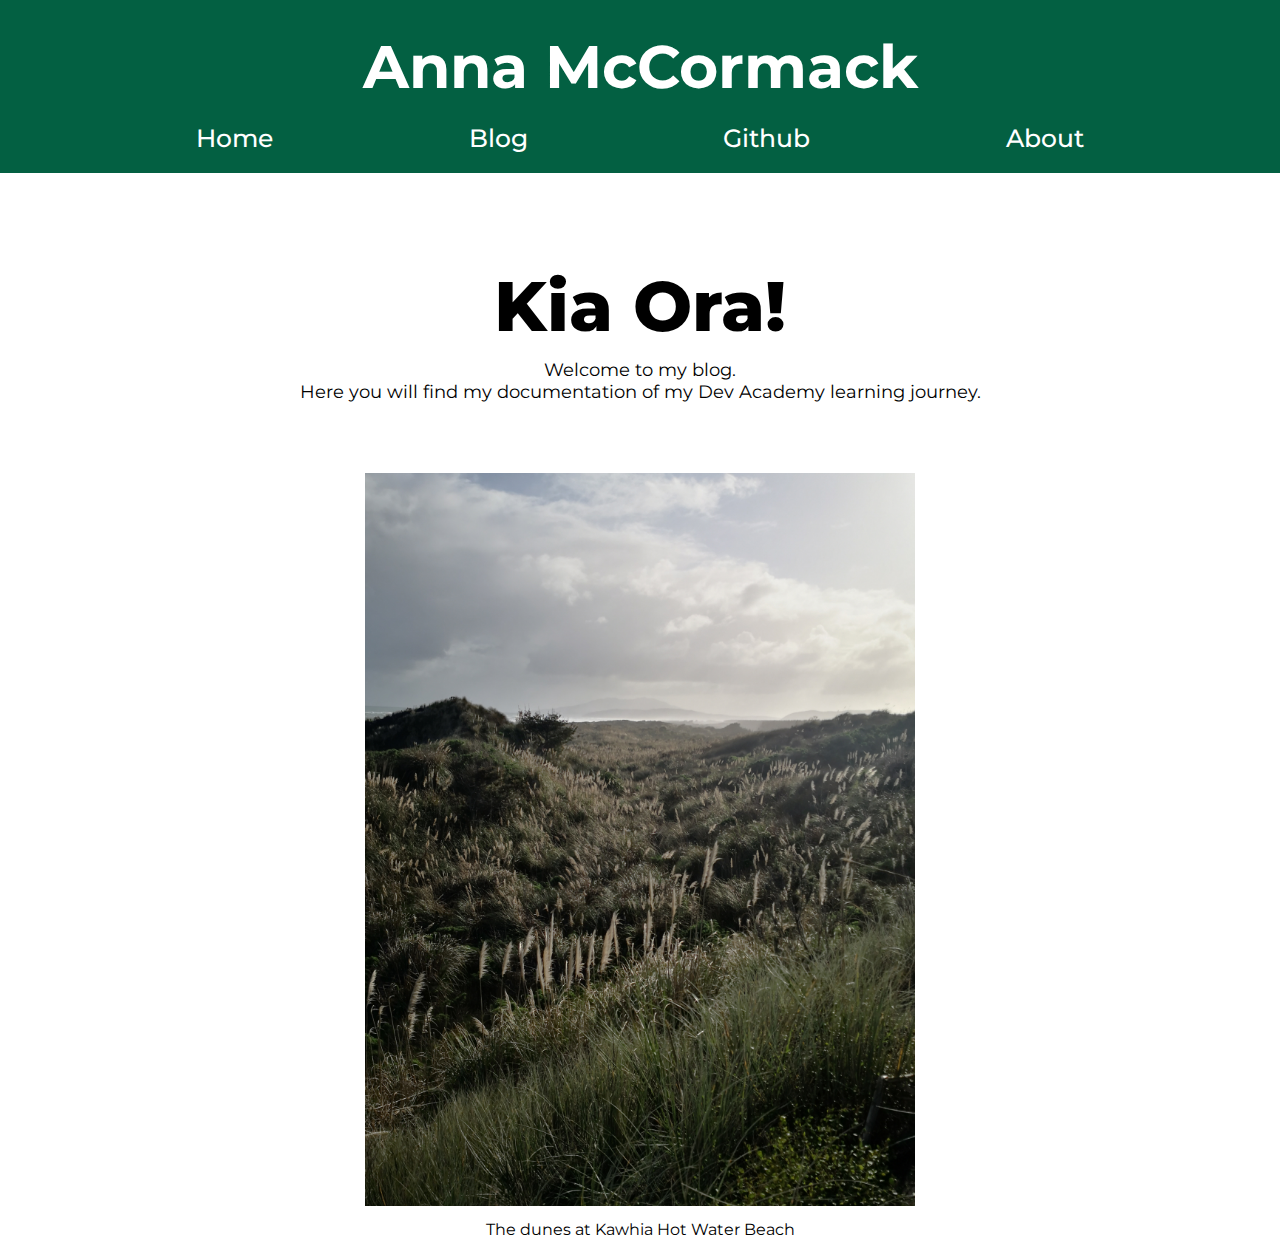
<file: index.html>
<!DOCTYPE html>
<html lang="en">

<head>
    <meta charset="UTF-8">
    <meta name="viewport" content="width=device-width, initial-scale=1.0">
    <meta http-equiv="X-UA-Compatible" content="ie=edge">
    <title>Anna McCormack's Blog</title>
    <link href="styles/style.css" type="text/css" rel="stylesheet">
    <link rel="preconnect" href="https://fonts.gstatic.com">
    <link href="https://fonts.googleapis.com/css2?family=Montserrat:wght@100;400;900&display=swap" rel="stylesheet">
</head>

<body>
    <header>
        <div class="title">
            <h1 class="name">Anna McCormack</h1>
        </div>
        <nav>
            <ul>
                <li> <a href="index.html" class="menu">Home</a> </li>
                <li> <a href="blogdirectory.html" class="menu">Blog</a> </li>
                <li> <a href="https://github.com/annamccormack" class="menu">Github</a> </li>
                <li> <a href="about.html" class="menu">About</a> </li>
            </ul>
        </nav>
    </header>
    <main class="index">
        <div class="welcome">
            <h2>Kia Ora!</h2>
            <p>
                Welcome to my blog.
            </p>
            <p>
                Here you will find my documentation of my Dev Academy learning journey.
            </p>
        </div>
        <figure>
            <img src="images/IMG_20200628_101447.jpg" class="kawhia" alt="Photograph of sand dunes at Kawhia">
            <figcaption>The dunes at Kawhia Hot Water Beach</figcaption>
        </figure>
    </main>

</body>

</html>
</file>
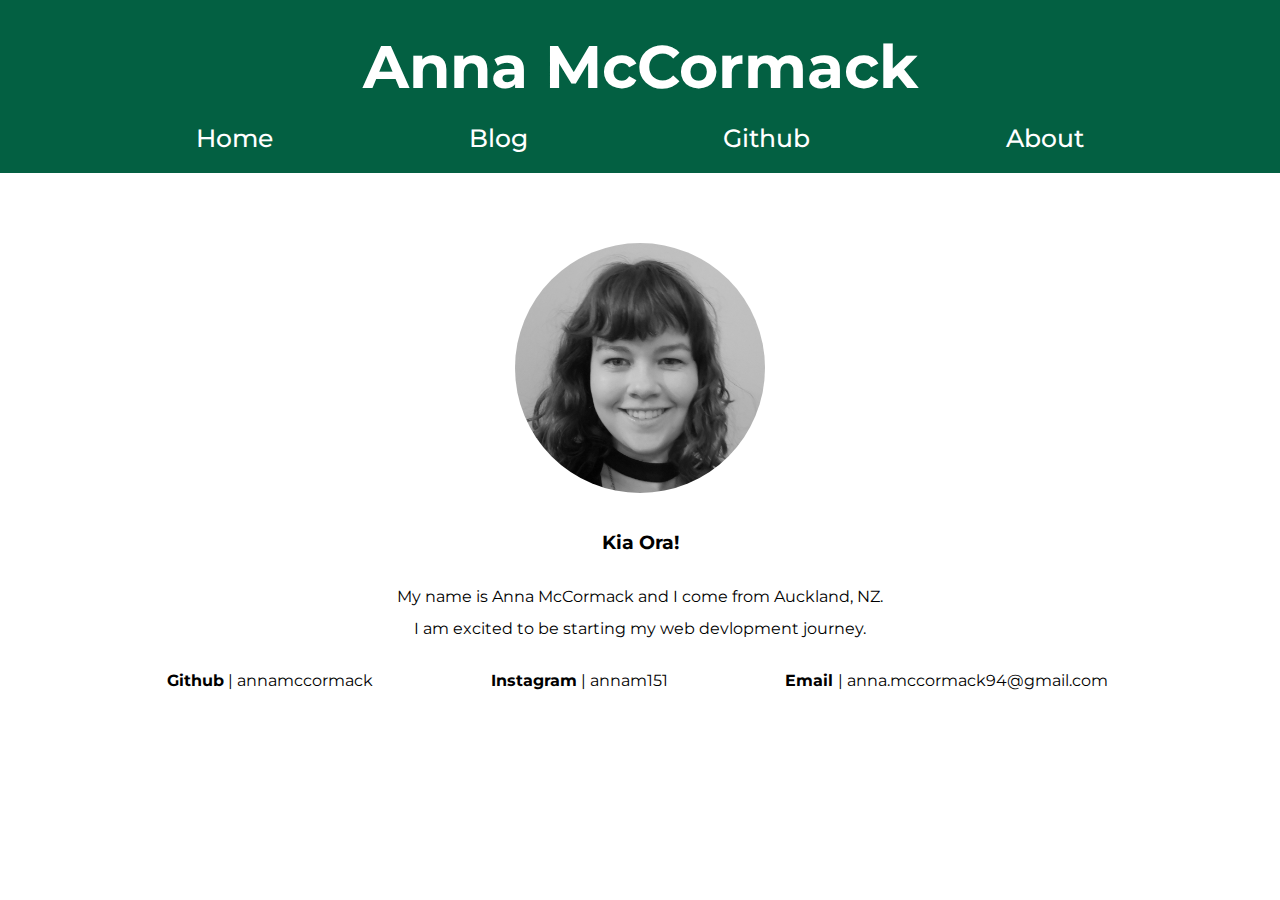
<file: about.html>
<!DOCTYPE html>
<html lang="en">

<head>
    <meta charset="UTF-8">
    <meta name="viewport" content="width=device-width, initial-scale=1.0">
    <meta http-equiv="X-UA-Compatible" content="ie=edge">
    <title>About</title>
    <link href="styles/style.css" type="text/css" rel="stylesheet">
    <link href="styles/about.css" type="text/css" rel="stylesheet">
    <link href="https://fonts.googleapis.com/css2?family=Montserrat:wght@100;400;900&display=swap" rel="stylesheet">
    <link href="https://fonts.googleapis.com/css2?family=Lato:ital@0;1&display=swap" rel="stylesheet">
</head>

<body>
    <header>
        <div class="title">
            <h1 class="name">Anna McCormack</h1>
        </div>
        <nav>
            <ul>
                <li> <a href="index.html" class="menu">Home</a> </li>
                <li> <a href="blogdirectory.html" class="menu">Blog</a> </li>
                <li> <a href="https://github.com/annamccormack" class="menu">Github</a> </li>
                <li> <a href="about.html" class="menu">About</a> </li>
            </ul>
        </nav>
    </header>
    <main class="profile">
        <img src="images/IMG_profilephoto.jpg" alt="Photograph of Anna" class="profilephoto">
        <h3>Kia Ora! </h3>
        <p class="intro">My name is Anna McCormack and I come from Auckland, NZ. <br>
            I am excited to be starting my web devlopment journey. </p>
        <div class="links">
            <a href="https://github.com/annamccormack"><strong>Github</strong> | annamccormack </a>
            <a href="https://www.instagram.com/annam151/"><strong>Instagram</strong> | annam151</a>
            <p><strong>Email </strong>| anna.mccormack94@gmail.com</p>
        </div>

    </main>
</body>

</html>
</file>
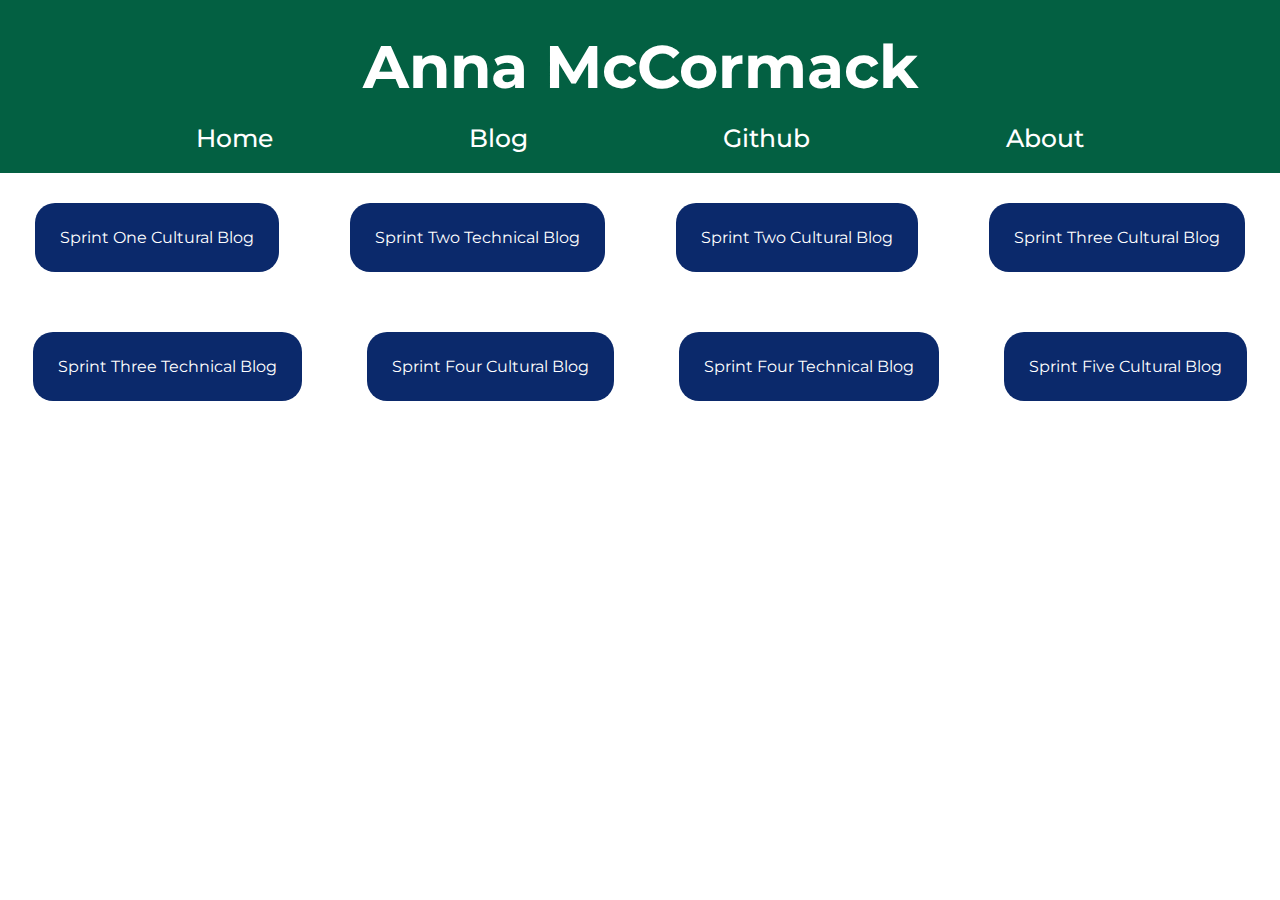
<file: blogdirectory.html>
<!DOCTYPE html>
<html lang="en">

<head>
    <meta charset="UTF-8">
    <meta name="viewport" content="width=device-width, initial-scale=1.0">
    <meta http-equiv="X-UA-Compatible" content="ie=edge">
    <title>Blog</title>
    <link href="styles/style.css" type="text/css" rel="stylesheet">
    <link href="styles/blogDirectory.css" type="text/css" rel="stylesheet">
    
    <link href="https://fonts.googleapis.com/css2?family=Montserrat:wght@100;400;900&display=swap" rel="stylesheet">
    <link href="https://fonts.googleapis.com/css2?family=Lato:ital@0;1&display=swap" rel="stylesheet">
</head>

<body>
    <header>
        <div class="title">
            <h1 class="name">Anna McCormack</h1>
        </div>
        <nav>
            <ul>
                <li> <a href="index.html" class="menu">Home</a> </li>
                <li> <a href="blogdirectory.html" class="menu">Blog</a> </li>
                <li> <a href="https://github.com/annamccormack" class="menu">Github</a> </li> 
                <li> <a href="about.html" class="menu">About</a> </li>
            </ul>
        </nav>
    </header>
    <main>
        <!-- <h2>Blog Posts</h2> -->
        <ul class="directory">
            <li> <a href="blog/sprint-1-cultural.html" class="postLink">Sprint One Cultural Blog</a> </li>
            <li> <a href="blog/sprint-2-technical.html" class="postLink">Sprint Two Technical Blog</a> </li>
            <li> <a href="blog/sprint-2-cultural.html" class="postLink">Sprint Two Cultural Blog</a> </li>
            <li> <a href="blog/sprint-3-cultural.html" class="postLink">Sprint Three Cultural Blog</a> </li>
            <li> <a href="blog/sprint-3-technical.html" class="postLink">Sprint Three Technical Blog</a> </li>
            <li> <a href="blog/sprint-4-cultural.html" class="postLink">Sprint Four Cultural Blog</a> </li>
            <li> <a href="blog/sprint-4-technical.html" class="postLink">Sprint Four Technical Blog</a> </li>
            <li> <a href="blog/sprint-5-cultural.html" class="postLink">Sprint Five Cultural Blog</a> </li>
        </ul>
    </main>
</body>

</html>
</file>
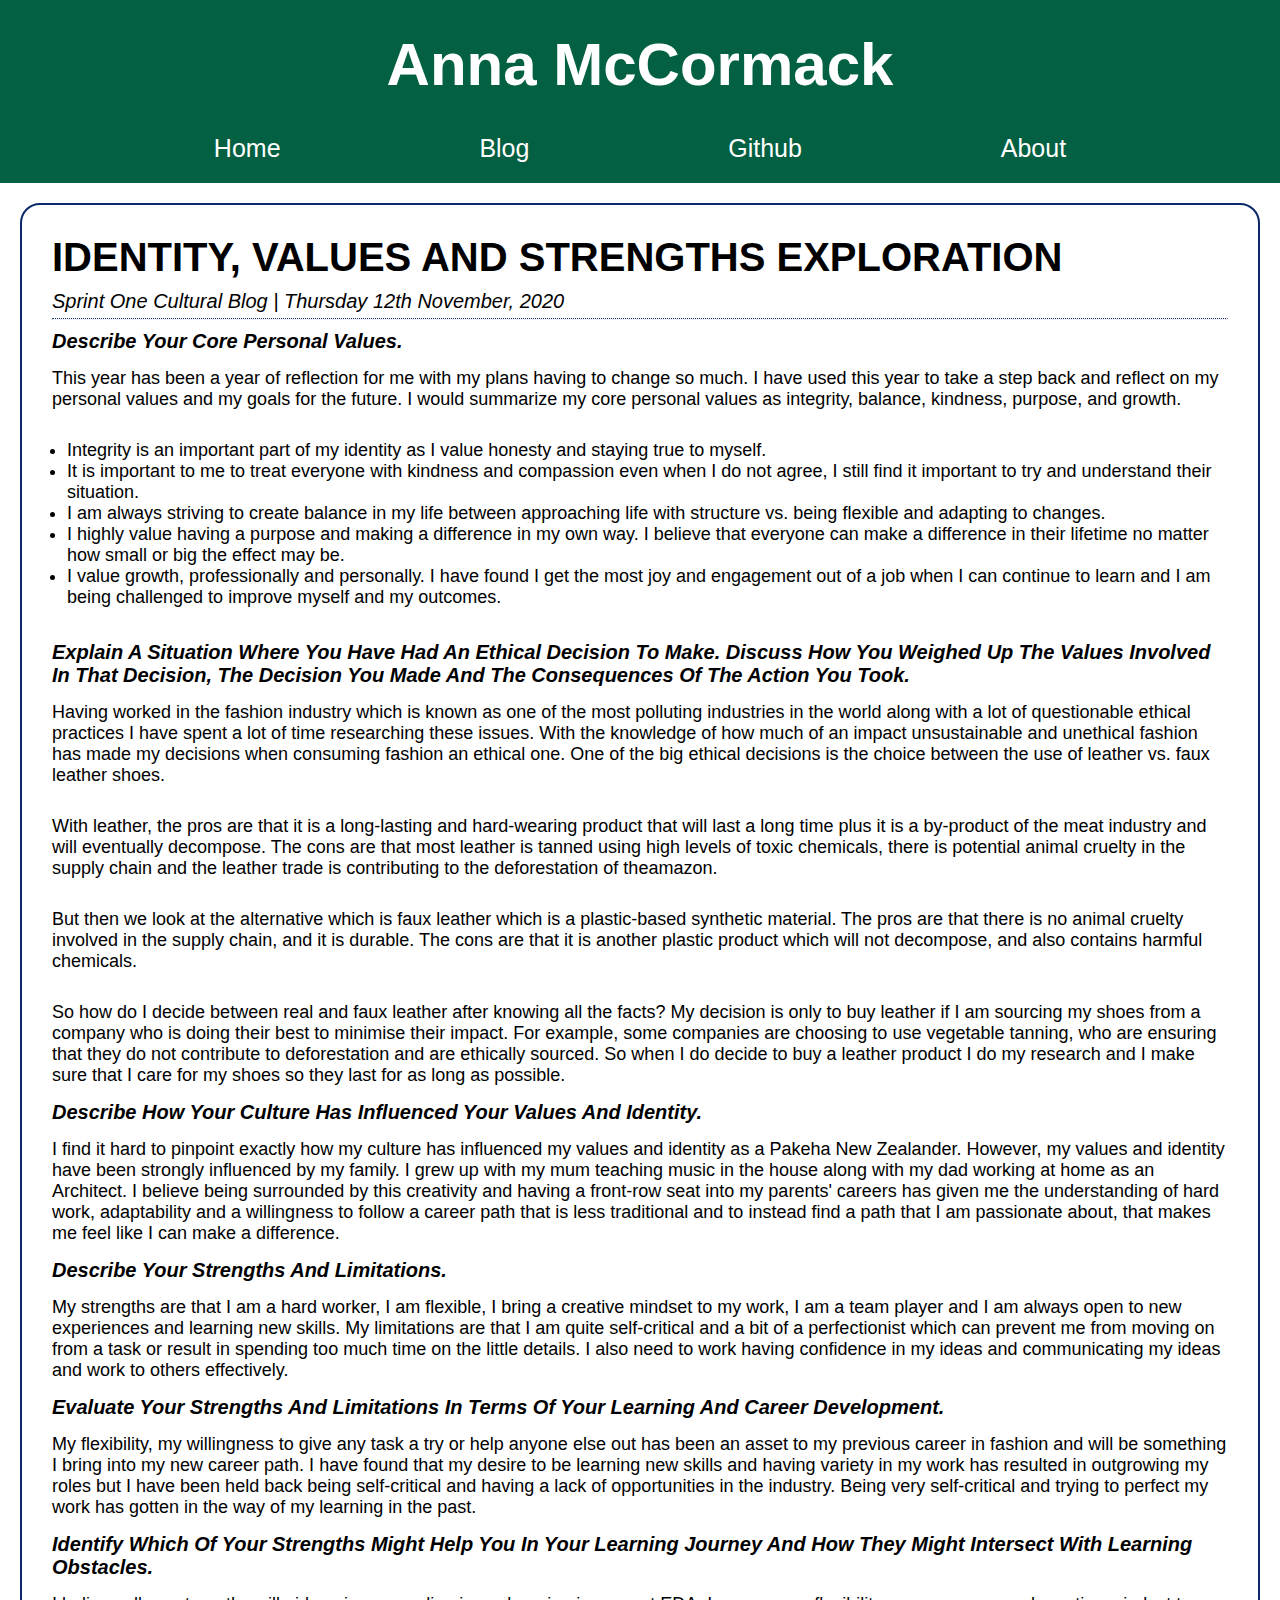
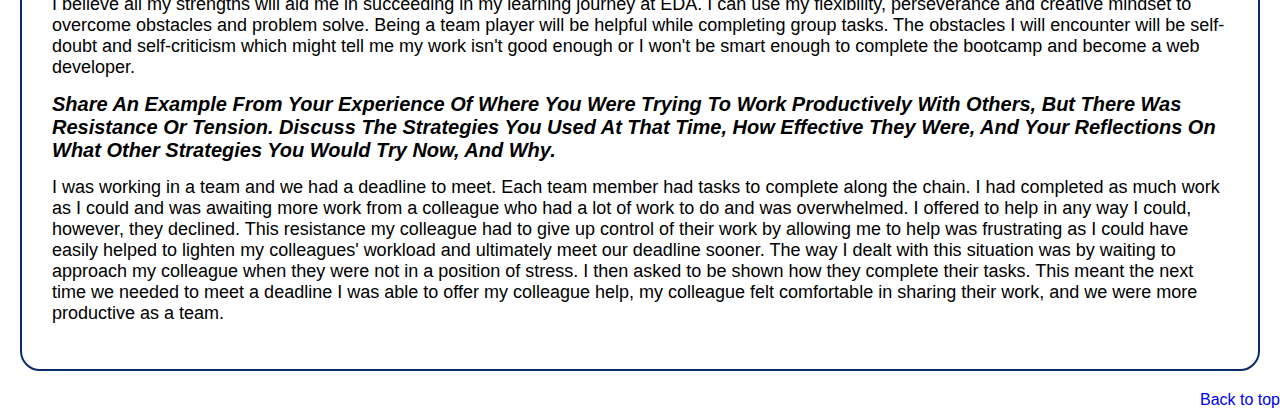
<file: blog/sprint-1-cultural.html>
<!DOCTYPE html>
<html lang="en">
<head>
    <meta charset="UTF-8">
    <meta name="viewport" content="width=device-width, initial-scale=1.0">
    <title>Identity, Values and Strengths Exploration</title>
    <link href="../styles/style.css" type="text/css" rel="stylesheet">
    <link href="../styles/newBlog.css" type="text/css" rel="stylesheet">  
</head>
<body>
    <header id="top">
        <div class="title">
            <h1 class="name">Anna McCormack</h1>
        </div>
        <nav>
            <ul>
                <li> <a href="../index.html" class="menu">Home</a> </li>
                <li> <a href="../blogdirectory.html" class="menu">Blog</a> </li>
                <li> <a href="https://github.com/annamccormack" class="menu">Github</a> </li>
                <li> <a href="../about.html" class="menu">About</a> </li>
            </ul>
        </nav>
    </header>
    <article class="card Sprint1Culture" id="post1">
        <div class="blog-title">
            <h3>Identity, Values and Strengths Exploration</h3>
            <h4>Sprint One Cultural Blog | Thursday 12th November, 2020</h4>
            <hr>
        </div>
        <!-- <figure>
            <img src="../blog-images/IMG_20201122_154818.jpg" alt="Photograph of Marokopa Falls"
                class="images">
        </figure> -->
        <div class="blog-body">
            <h5>Describe your core personal values.</h5>
            <p>
                This year has been a year of reflection for me with my plans having to change so much. I
                have
                used this year to take a step back and reflect on my personal values and my goals for the
                future. I would summarize my core personal values as integrity, balance, kindness, purpose,
                and
                growth.
            </p>
            <ul>
                <li>Integrity is an important part of my identity as I value honesty and staying true to
                    myself.</li>

                <li>It is important to me to treat everyone with kindness and compassion even when I do not
                    agree, I
                    still find it important to try and understand their situation.</li>

                <li>I am always striving to create balance in my life between approaching life with
                    structure vs.
                    being flexible and adapting to changes.</li>

                <li> I highly value having a purpose and making a difference in my own way. I believe that
                    everyone
                    can make a difference in their lifetime no matter how small or big the effect may be.
                </li>

                <li>I value growth, professionally and personally. I have found I get the most joy and
                    engagement
                    out of a job when I can continue to learn and I am being challenged to improve myself
                    and my
                    outcomes.</li>
            </ul>
            <br>
            <h5>Explain a situation where you have had an ethical decision to make. Discuss how you weighed
                up the values involved in that decision, the decision you made and the consequences
                of the action you took.</h5>

            <p>
                Having worked in the fashion industry which is known as one of the most polluting industries
                in
                the world along with a lot of questionable ethical practices I have spent a lot of time
                researching these issues. With the knowledge of how much of an impact unsustainable and
                unethical fashion has made my decisions when consuming fashion an ethical one. One of the
                big ethical decisions is the choice between the use of leather vs. faux leather shoes.
            </p>
            <p>
                With leather, the pros are that it is a long-lasting and hard-wearing product that will last
                a long time plus it is a by-product of the meat industry and will eventually decompose. The
                cons are that most leather is tanned using high levels of toxic chemicals, there is
                potential
                animal cruelty in the supply chain and the leather trade is contributing to the
                deforestation of
                theamazon.
            </p>
            <p>
                But then we look at the alternative which is faux leather which is a plastic-based synthetic
                material. The pros are that there is no animal cruelty involved in the supply chain, and it
                is durable. The cons are that it is another plastic product which will not decompose, and
                also contains harmful chemicals.
            </p>
            <p>
                So how do I decide between real and faux leather after knowing all the facts?
                My decision is only to buy leather if I am sourcing my shoes from a company who is doing
                their best to minimise their impact. For example, some companies are choosing to use
                vegetable tanning, who are ensuring that they do not contribute to deforestation and are
                ethically
                sourced. So when I do decide to buy a leather product I do my research and I make sure that
                I care for my shoes so they last for as long as possible.
            </p>
            <h5>Describe how your culture has influenced your values and identity.</h5>
            <p>
                I find it hard to pinpoint exactly how my culture has influenced my values and identity as a
                Pakeha New Zealander. However, my values and identity have been strongly influenced by my
                family. I grew up with my mum teaching music in the house along with my dad working at home
                as
                an Architect. I believe being surrounded by this creativity and having a front-row seat into
                my
                parents' careers has given me the understanding of hard work, adaptability and a willingness
                to
                follow a career path that is less traditional and to instead find a path that I am
                passionate
                about, that makes me feel like I can make a difference.
            </p>

            <h5>Describe your strengths and limitations.</h5>
            <p>
                My strengths are that I am a hard worker, I am flexible, I bring a creative mindset to my
                work,
                I am a team player and I am always open to new experiences and learning new skills. My
                limitations are that I am quite self-critical and a bit of a perfectionist which can prevent
                me
                from moving on from a task or result in spending too much time on the little details. I also
                need to work having confidence in my ideas and communicating my ideas and work to others
                effectively.
            </p>

            <h5>Evaluate your strengths and limitations in terms of your learning and career development.
            </h5>
            <p>
                My flexibility, my willingness to give any task a try or help anyone else out has been an
                asset
                to my previous career in fashion and will be something I bring into my new career path.
                I have found that my desire to be learning new skills and having variety in my work has
                resulted
                in outgrowing my roles but I have been held back being self-critical and having a lack of
                opportunities in the industry. Being very self-critical and trying to perfect my work has
                gotten
                in the way of my learning in the past.
            </p>

            <h5>Identify which of your strengths might help you in your learning journey and how they might
                intersect with learning obstacles.</h5>
            <p>
                I believe all my strengths will aid me in succeeding in my learning journey at EDA. I can
                use
                my
                flexibility, perseverance and creative mindset to overcome obstacles and problem solve.
                Being a
                team player will be helpful while completing group tasks. The obstacles I will encounter
                will be
                self-doubt and self-criticism which might tell me my work isn't good enough or I won't be
                smart
                enough to complete the bootcamp and become a web developer.
            </p>

            <h5>Share an example from your experience of where you were trying to work productively with
                others, but there was resistance or tension. Discuss the strategies you used at that time,
                how effective they were, and your reflections on what other strategies you would try now,
                and why.</h5>

            <p>
                I was working in a team and we had a deadline to meet. Each team member had tasks to
                complete
                along the chain. I had completed as much work as I could and was awaiting more work from a
                colleague who had a lot of work to do and was overwhelmed. I offered to help in any way I
                could,
                however, they declined. This resistance my colleague had to give up control of their work by
                allowing me to help was frustrating as I could have easily helped to lighten my colleagues'
                workload and ultimately meet our deadline sooner. The way I dealt with this situation was by
                waiting to approach my colleague when they were not in a position of stress. I then asked to
                be
                shown how they complete their tasks. This meant the next time we needed to meet a deadline I
                was
                able to offer my colleague help, my colleague felt comfortable in sharing their work, and we
                were more productive as a team.
            </p>
        </div>
    </article>
    <footer> <a href="#top">Back to top</a> </footer>
</body>
</html>
</file>
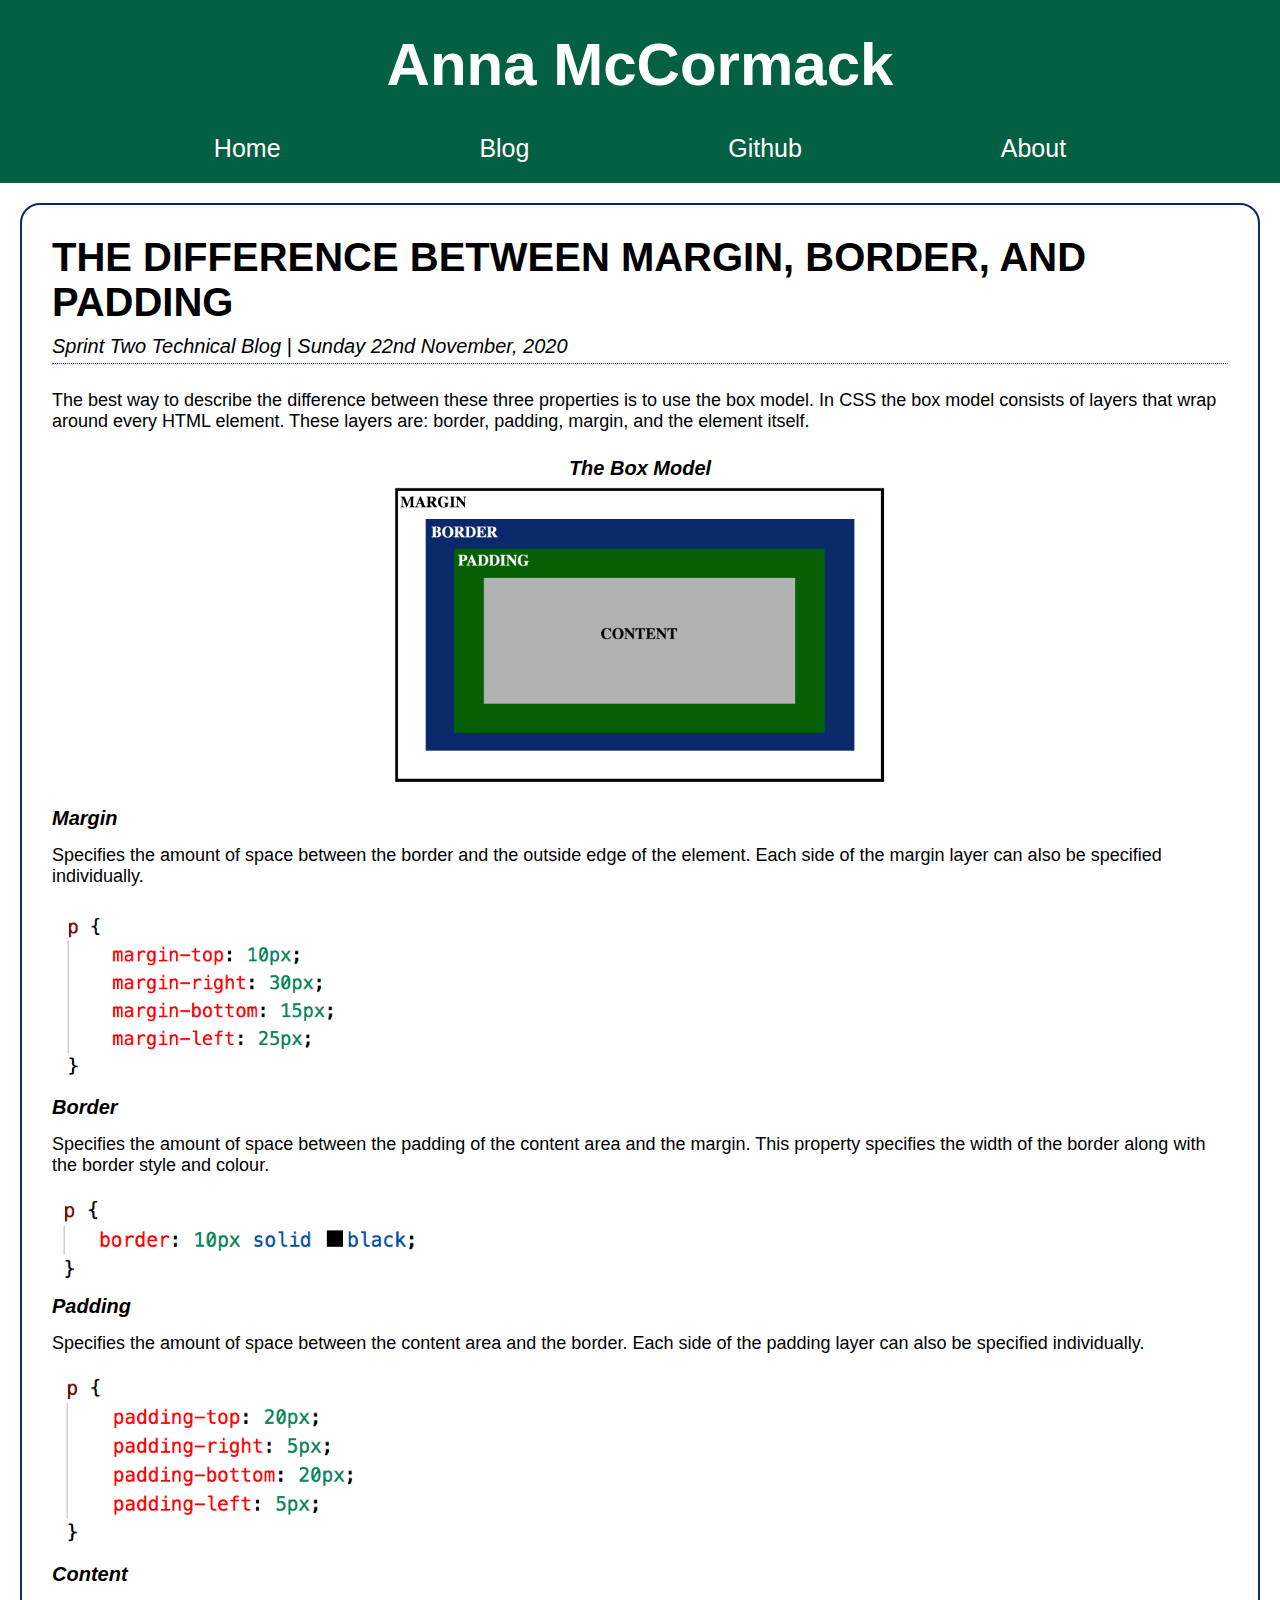
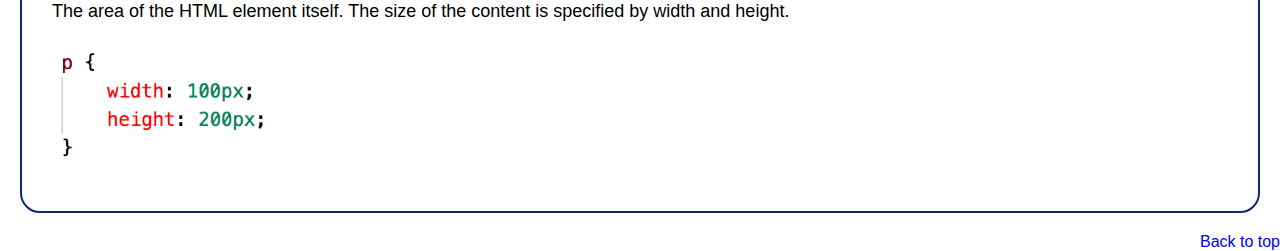
<file: blog/sprint-2-technical.html>
<!DOCTYPE html>
<html lang="en">
<head>
    <meta charset="UTF-8">
    <meta name="viewport" content="width=device-width, initial-scale=1.0">
    <title>The difference between Margin, Border, and Padding</title>
    <link href="../styles/style.css" type="text/css" rel="stylesheet">
    <link href="../styles/newBlog.css" type="text/css" rel="stylesheet">  
</head>
<body>
    <header id="top">
        <div class="title">
            <h1 class="name">Anna McCormack</h1>
        </div>
        <nav>
            <ul>
                <li> <a href="../index.html" class="menu">Home</a> </li>
                <li> <a href="../blogdirectory.html" class="menu">Blog</a> </li>
                <li> <a href="https://github.com/annamccormack" class="menu">Github</a> </li>
                <li> <a href="../about.html" class="menu">About</a> </li>
            </ul>
        </nav>
    </header>
    <article class="card Sprint2Tech" id="post3">
        <div class="blog-title">
            <h3>The difference between Margin, Border, and Padding</h3>
            <h4>Sprint Two Technical Blog | Sunday 22nd November, 2020</h4>
            <hr>
        </div>
        <div class="blog-body">
            <p>
                The best way to describe the difference between these three properties is to use the box
                model.
                In CSS the box model consists of layers that wrap around every HTML element.
                These layers are: border, padding, margin, and the element itself.
            </p>
            <figure>
                <h5>The Box Model</h5>
                <img src="../blog-images/sprint-2/Boxmodel.png" alt="Boxmodel diagram" class="boxmodel">
            </figure>
            <h5>Margin</h5>
            <p>
                Specifies the amount of space between the border and the outside edge of the element. Each
                side of the margin layer can also be specified individually.
            </p>
            <img src="../blog-images/sprint-2/margin-1.png" alt="Margin" class="margin">
            <h5>Border</h5>
            <p>
                Specifies the amount of space between the padding of the content area and the margin. This
                property specifies the width of the border along with the border style and colour.
            </p>
            <img src="../blog-images/sprint-2/border.png" alt="Border" class="border">
            <h5>Padding</h5>
            <p>
                Specifies the amount of space between the content area and the border. Each side of the
                padding layer can also be specified individually.
            </p>
            <img src="../blog-images/sprint-2/padding-1.png" alt="Padding" class="padding">
            <h5>Content</h5>
            <p>
                The area of the HTML element itself. The size of the content is specified by width and
                height.
            </p>
            <img src="../blog-images/sprint-2/content.png" alt="content" class="content">
        </div>
    </article>
    <footer> <a href="#top">Back to top</a> </footer>
</body>
</html>
</file>
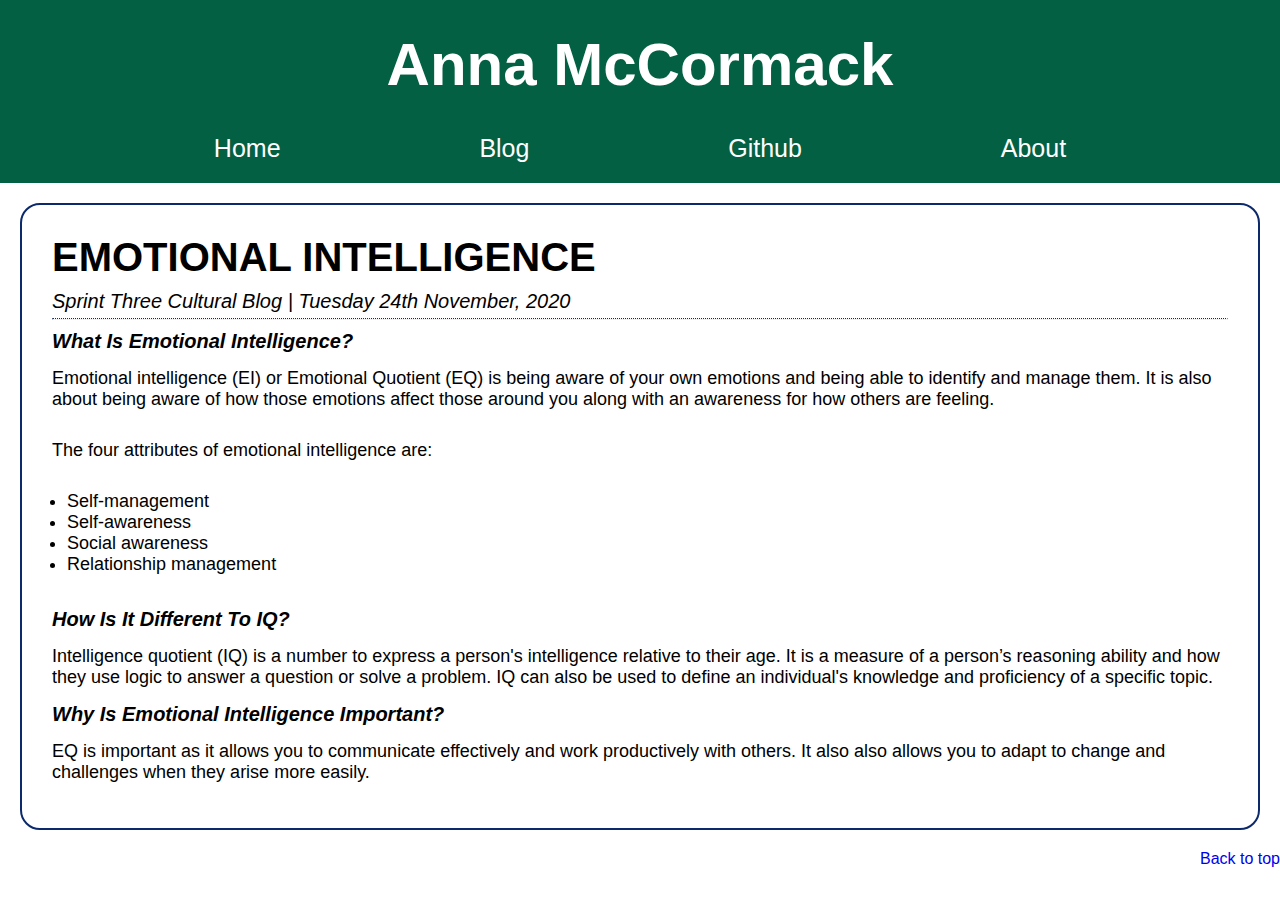
<file: blog/sprint-3-cultural.html>
<!DOCTYPE html>
<html lang="en">
<head>
    <meta charset="UTF-8">
    <meta name="viewport" content="width=device-width, initial-scale=1.0">
    <title>Emotional Intelligence</title>
    <link href="../styles/style.css" type="text/css" rel="stylesheet">
    <link href="../styles/newBlog.css" type="text/css" rel="stylesheet">  
</head>
<body>
    <header id="top">
        <div class="title">
            <h1 class="name">Anna McCormack</h1>
        </div>
        <nav>
            <ul>
                <li> <a href="../index.html" class="menu">Home</a> </li>
                <li> <a href="../blogdirectory.html" class="menu">Blog</a> </li>
                <li> <a href="https://github.com/annamccormack" class="menu">Github</a> </li>
                <li> <a href="../about.html" class="menu">About</a> </li>
            </ul>
        </nav>
    </header>
    <article class="card Sprint3Culture" id="post4">
        <div class="blog-title">
            <h3>Emotional Intelligence</h3>
            <h4>Sprint Three Cultural Blog | Tuesday 24th November, 2020</h4>

            <hr>
        </div>
        <div class="blog-body">
            <h5>What is Emotional Intelligence?</h5>
            <p>
                Emotional intelligence (EI) or Emotional Quotient (EQ) is being aware of your own emotions
                and
                being able to identify and manage them. It is also about being aware of how those emotions
                affect those around you along with an awareness for how others are feeling.
            </p>
            <p>
                The four attributes of emotional intelligence are:
            </p>
            <ul>
                <li>Self-management</li>
                <li>Self-awareness</li>
                <li>Social awareness</li>
                <li>Relationship management</li>
            </ul>
            <br>
            <h5>How is it different to IQ?</h5>
            <p>
                Intelligence quotient (IQ) is a number to express a person's intelligence relative to their
                age. It is a measure of a person’s reasoning ability and how they use logic to
                answer a question or solve a problem. IQ can also be used to define an individual's
                knowledge and proficiency of a specific topic.
            </p>

            <h5>Why is emotional intelligence important?</h5>
            <p>
                EQ is important as it allows you to communicate effectively and work productively
                with others. It also also allows you to adapt to change and challenges when they
                arise more easily.
            </p>
        </div>
    </article>
    <footer> <a href="#top">Back to top</a> </footer>
</body>
</html>
</file>
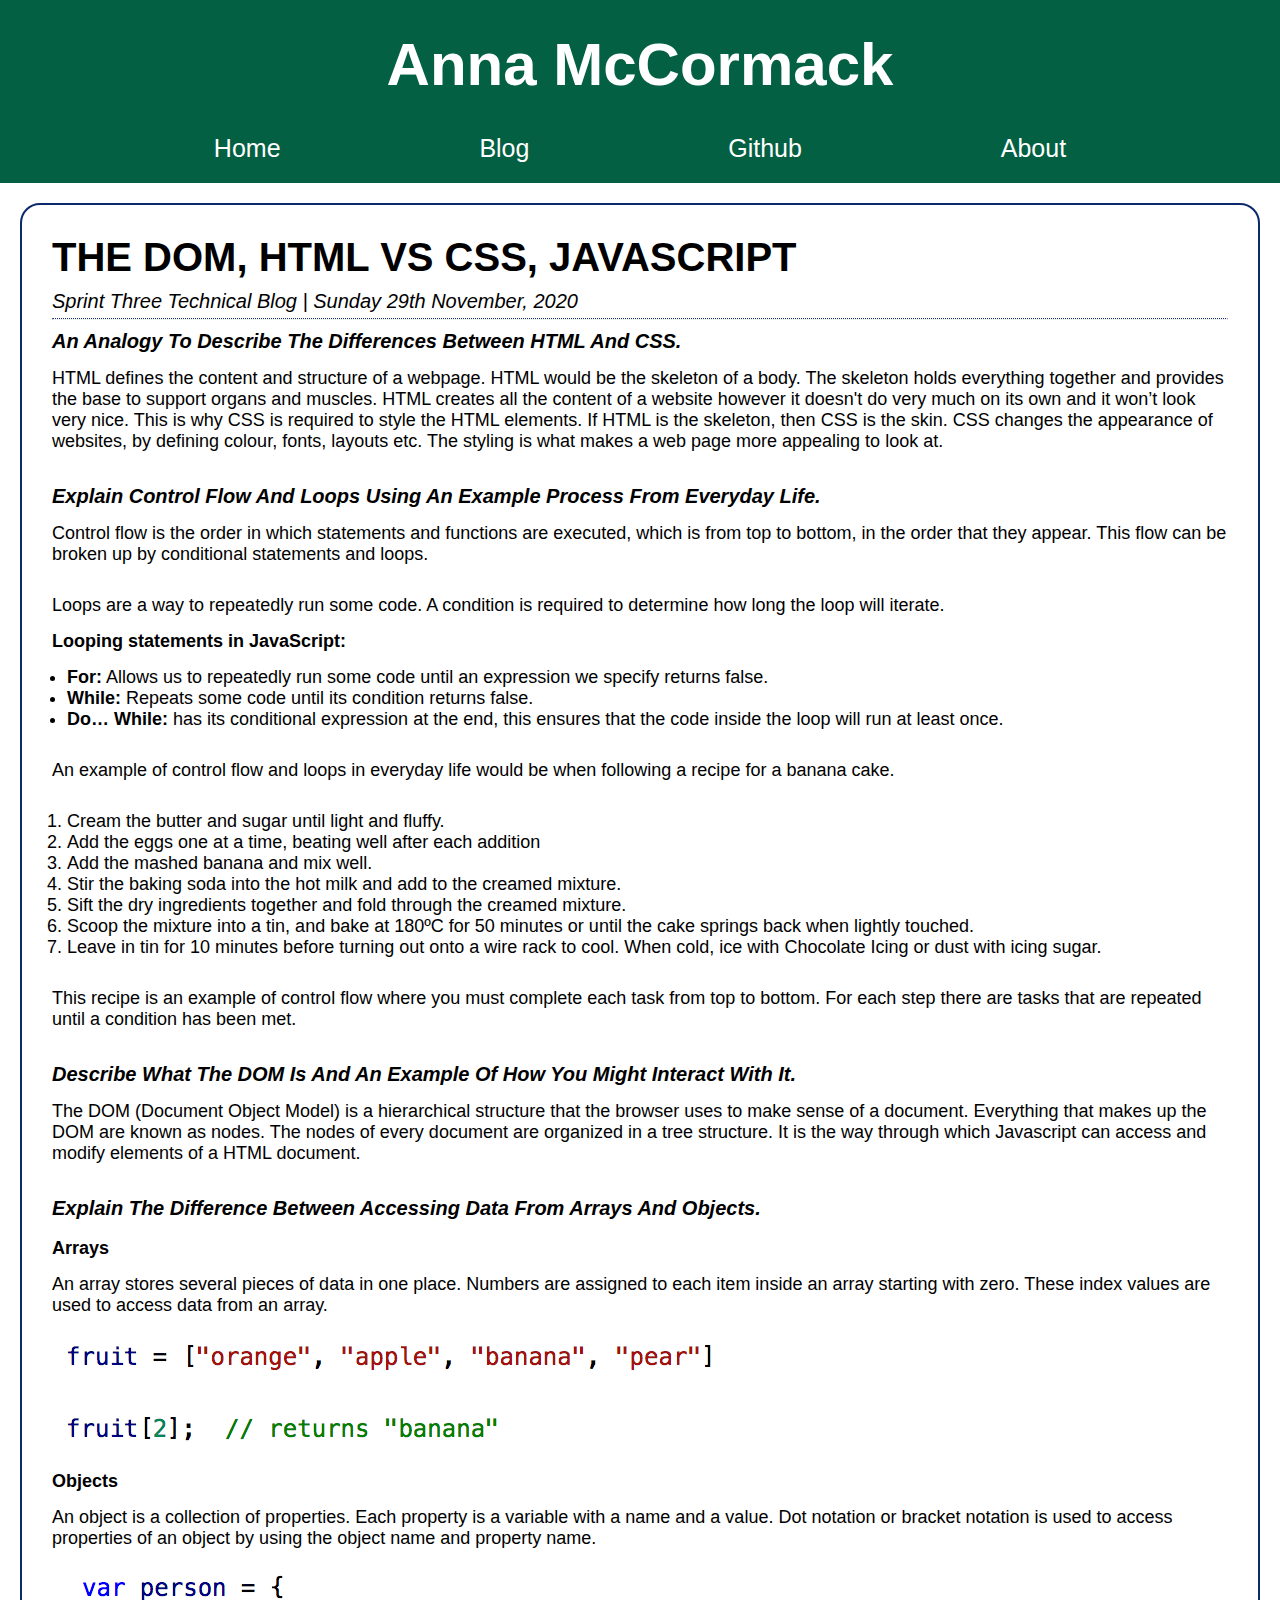
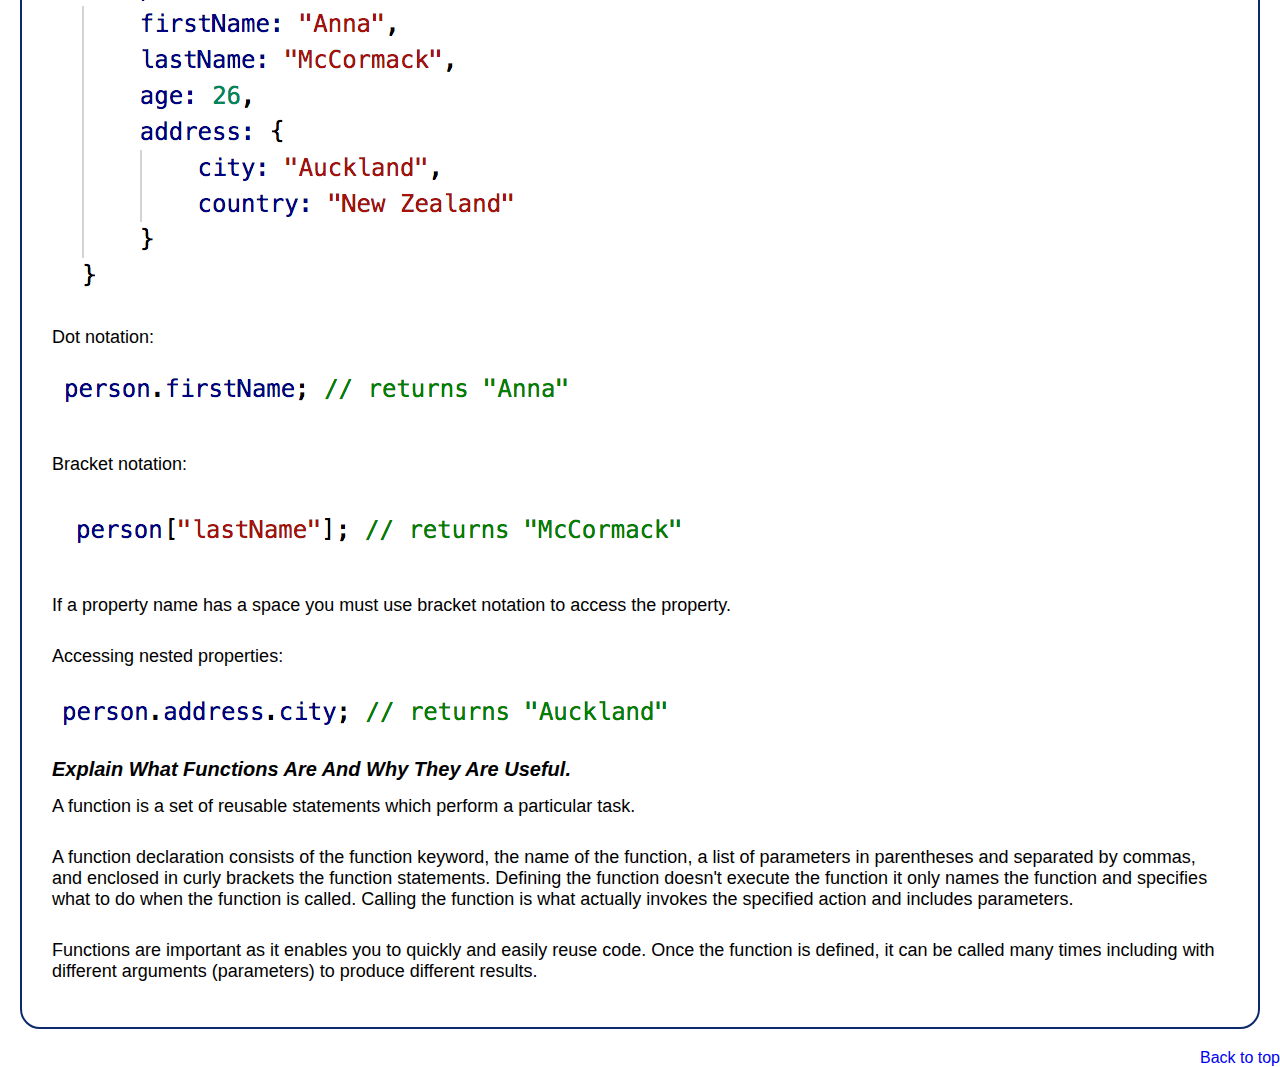
<file: blog/sprint-3-technical.html>
<!DOCTYPE html>
<html lang="en">

<head>
    <meta charset="UTF-8">
    <meta name="viewport" content="width=device-width, initial-scale=1.0">
    <title>The DOM, HTML vs CSS, Javascript</title>
    <link href="../styles/style.css" type="text/css" rel="stylesheet">
    <link href="../styles/newBlog.css" type="text/css" rel="stylesheet">
</head>

<body>
    <header id="top">
        <div class="title">
            <h1 class="name">Anna McCormack</h1>
        </div>
        <nav>
            <ul>
                <li> <a href="../index.html" class="menu">Home</a> </li>
                <li> <a href="../blogdirectory.html" class="menu">Blog</a> </li>
                <li> <a href="https://github.com/annamccormack" class="menu">Github</a> </li>
                <li> <a href="../about.html" class="menu">About</a> </li>
            </ul>
        </nav>
    </header>
    <article class="card Sprint3Tech" id="post5">
        <div class="blog-title">
            <h3>The DOM, HTML vs CSS, Javascript</h3>
            <h4>Sprint Three Technical Blog | Sunday 29th November, 2020</h4>
            <hr>
        </div>
        <div class="blog-body">
            <h5>An analogy to describe the differences between HTML and CSS.</h5>
            <p>
                HTML defines the content and structure of a webpage. HTML would be the skeleton of a
                body. The skeleton holds everything together and provides the base to support organs and
                muscles. HTML creates all the content of a website however it doesn't do very much on its
                own
                and it won’t look very nice. This is why CSS is required to style the HTML elements. If HTML
                is
                the skeleton, then CSS is the skin. CSS changes the appearance of websites, by defining
                colour,
                fonts, layouts etc. The styling is what makes a web page more appealing to look at.
            </p>
            <br>
            <h5>Explain control flow and loops using an example process from everyday life.</h5>

            <p>
                Control flow is the order in which statements and functions are executed, which is from top
                to
                bottom, in the order that they appear. This flow can be broken up by conditional statements
                and
                loops.
            </p>
            <p>
                Loops are a way to repeatedly run some code. A condition is required to determine how long
                the loop will iterate.
            </p>

            <h6>Looping statements in JavaScript:</h6>
            <ul>
                <li>
                    <b>For:</b> Allows us to repeatedly run some code until an expression we specify returns
                    false.
                </li>
                <li>
                    <b>While:</b> Repeats some code until its condition returns false.
                </li>
                <li>
                    <b>Do… While:</b> has its conditional expression at the end, this ensures that the code
                    inside the
                    loop will run at least once.
                </li>
            </ul>
            <p>
                An example of control flow and loops in everyday life would be when following a recipe for a
                banana cake.
            </p>
            <ol>
                <li>Cream the butter and sugar until light and fluffy.</li>
                <li>Add the eggs one at a time, beating well after each addition</li>
                <li>Add the mashed banana and mix well.</li>
                <li>Stir the baking soda into the hot milk and add to the creamed mixture.</li>
                <li>Sift the dry ingredients together and fold through the creamed mixture.</li>
                <li>Scoop the mixture into a tin, and bake at 180ºC for 50 minutes or until the cake springs
                    back when lightly touched.</li>
                <li>Leave in tin for 10 minutes before turning out onto a wire rack to cool. When cold, ice
                    with Chocolate Icing or dust with icing sugar.</li>
            </ol>
            <p>This recipe is an example of control flow where you must complete each task from top to
                bottom.
                For each step there are tasks that are repeated until a condition has been met.</p>
            <br>
            <h5>Describe what the DOM is and an example of how you might interact with it.</h5>
            <p>
                The DOM (Document Object Model) is a hierarchical structure that the browser uses to make
                sense of a document. Everything that makes up the DOM are known as nodes. The nodes of every
                document are organized in a tree structure. It is the way through which Javascript can
                access and modify elements of a HTML document.
            </p>
            <br>
            <h5>Explain the difference between accessing data from arrays and objects.</h5>
            <br>
            <h6>Arrays</h6>
            <p>
                An array stores several pieces of data in one place. Numbers are assigned to each item
                inside
                an
                array starting with zero. These index values are used to access data from an array.
            </p>
            <img src="../blog-images/sprint-3/array-example.png" alt="Array example">

            <h6>Objects</h6>
            <p>
                An object is a collection of properties. Each property is a variable with a name and a
                value.
                Dot notation or bracket notation is used to access properties of an object by using the
                object
                name and property name.
            </p>
            <img src="../blog-images/sprint-3/object1-example.png" alt="Object example" id="object">
            <p>
                Dot notation:
            </p>
            <img src="../blog-images/sprint-3/object2-example.png" alt="dot notation example">
            <p>
                Bracket notation:
            </p>
            <img src="../blog-images/sprint-3/object3-example.png" alt="bracket notation example">
            <p>
                If a property name has a space you must use bracket notation to access the property.
            </p>

            <p>
                Accessing nested properties:

            </p>
            <img src="../blog-images/sprint-3/object4-example.png" alt="nested example">
            <br>
            <h5>Explain what functions are and why they are useful.</h5>

            <p>
                A function is a set of reusable statements which perform a particular task.
            </p>

            <p>
                A function declaration consists of the function keyword, the name of the function, a list of
                parameters in parentheses and separated by commas, and enclosed in curly brackets the
                function
                statements. Defining the function doesn't execute the function it only names the function
                and
                specifies what to do when the function is called. Calling the function is what actually
                invokes
                the specified action and includes parameters.
            </p>

            <p>
                Functions are important as it enables you to quickly and easily reuse code. Once the
                function
                is
                defined, it can be called many times including with different arguments (parameters) to
                produce
                different results.
            </p>

        </div>
    </article>
    <footer> <a href="#top">Back to top</a> </footer>
</body>

</html>
</file>
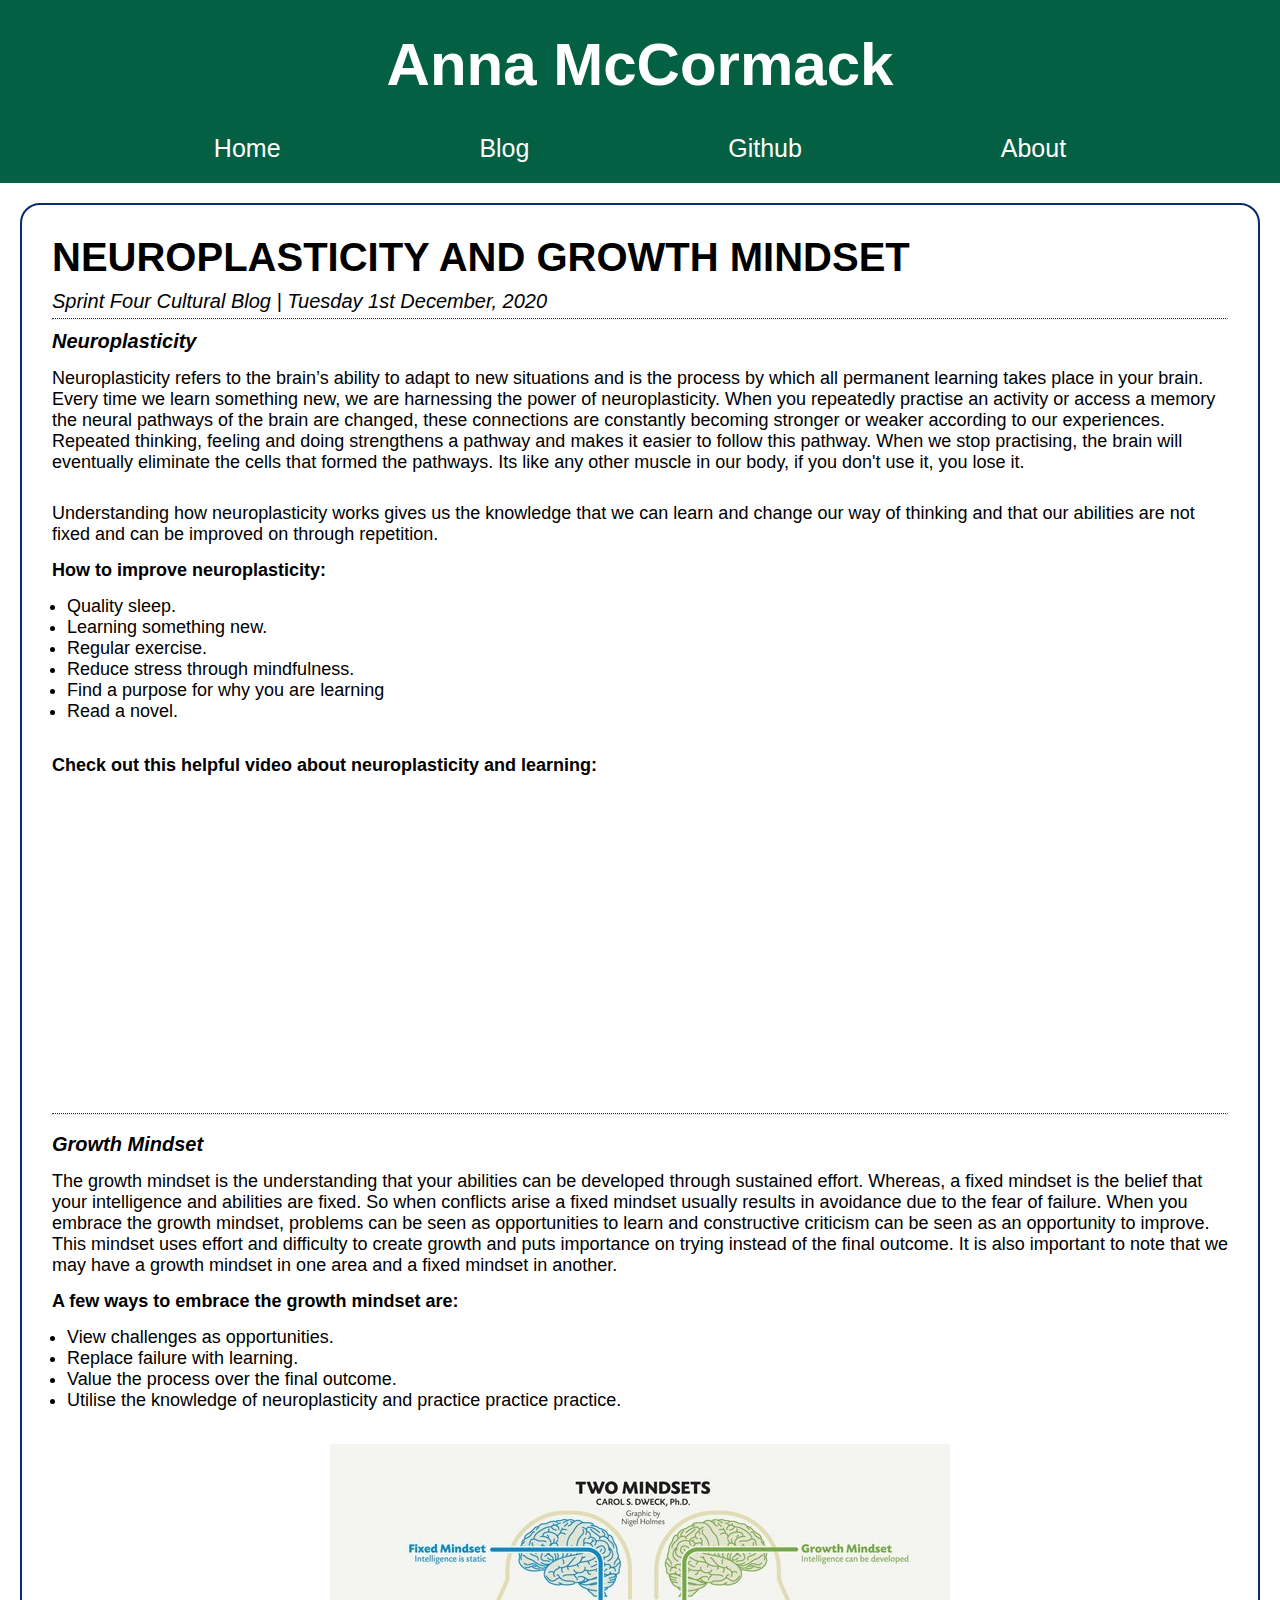
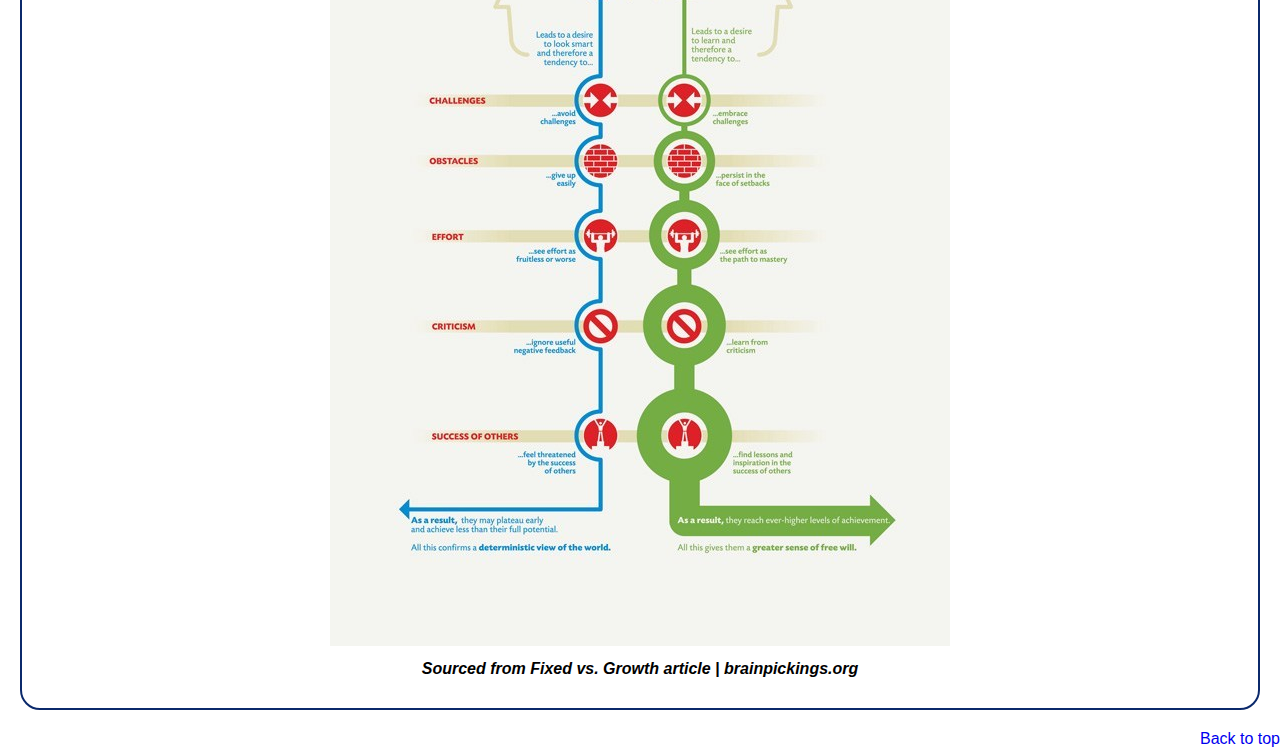
<file: blog/sprint-4-cultural.html>
<!DOCTYPE html>
<html lang="en">
<head>
    <meta charset="UTF-8">
    <meta name="viewport" content="width=device-width, initial-scale=1.0">
    <title>Neuroplasticity and Growth Mindset</title>
    <link href="../styles/style.css" type="text/css" rel="stylesheet">
    <link href="../styles/newBlog.css" type="text/css" rel="stylesheet">  
</head>
<body>
    <header id="top">
        <div class="title">
            <h1 class="name">Anna McCormack</h1>
        </div>
        <nav>
            <ul>
                <li> <a href="../index.html" class="menu">Home</a> </li>
                <li> <a href="../blogdirectory.html" class="menu">Blog</a> </li>
                <li> <a href="https://github.com/annamccormack" class="menu">Github</a> </li>
                <li> <a href="../about.html" class="menu">About</a> </li>
            </ul>
        </nav>
    </header>
    <article class="card Sprint4Culture" id="post6">
        <div class="blog-title">
            <h3>Neuroplasticity and Growth Mindset</h3>
            <h4>Sprint Four Cultural Blog | Tuesday 1st December, 2020</h4>
            <hr>
        </div>
        <div class="blog-body">
            <h5>Neuroplasticity</h5>
            <p>
                Neuroplasticity refers to the brain’s ability to adapt to new situations and is the process
                by
                which all permanent learning takes place in your brain. Every time we learn something new,
                we are
                harnessing the power of neuroplasticity. When you repeatedly practise an activity or access
                a
                memory the neural pathways of the brain are changed, these connections are constantly
                becoming
                stronger or weaker according to our experiences. Repeated thinking, feeling and doing
                strengthens a pathway and makes it easier to follow this pathway. When we stop practising,
                the
                brain will eventually eliminate the cells that formed the pathways. Its like any other
                muscle in
                our body, if you don't use it, you lose it.
            </p>

            <p>
                Understanding how neuroplasticity works gives us the knowledge that we can learn and change
                our
                way of thinking and that our abilities are not fixed and can be improved on through
                repetition.
            </p>
            <h6>How to improve neuroplasticity:</h6>
            <ul>
                <li> Quality sleep.</li>
                <li>Learning something new.</li>
                <li>Regular exercise.</li>
                <li>Reduce stress through mindfulness.</li>
                <li>Find a purpose for why you are learning</li>
                <li>Read a novel.</li>
            </ul>
            <br>
            <h6>Check out this helpful video about neuroplasticity and learning:</h6>
            <br>
            <iframe width="560" height="315" src="https://www.youtube.com/embed/88OL8NdkV-s" frameborder="0"
                allow="accelerometer; autoplay; clipboard-write; encrypted-media; gyroscope; picture-in-picture"
                allowfullscreen></iframe>
            <br>
            <hr>
            <br>
            <h5>Growth Mindset</h5>
            <p>
                The growth mindset is the understanding that your abilities can be developed through
                sustained
                effort. Whereas, a fixed mindset is the belief that your intelligence and abilities are
                fixed.
                So when conflicts arise a fixed mindset usually results in avoidance due to the fear of
                failure.
                When you embrace the growth mindset, problems can be seen as opportunities to learn and
                constructive criticism can be seen as an opportunity to improve. This mindset uses effort
                and
                difficulty to create growth and puts importance on trying instead of the final outcome. It
                is
                also important to note that we may have a growth mindset in one area and a fixed mindset in
                another.
            </p>
            <h6>A few ways to embrace the growth mindset are:</h6>
            <ul>
                <li>View challenges as opportunities.</li>
                <li>Replace failure with learning.</li>
                <li>Value the process over the final outcome.</li>
                <li>Utilise the knowledge of neuroplasticity and practice practice practice.</li>
            </ul>
            <br>
            <figure>
                <a href="https://www.brainpickings.org/2014/01/29/carol-dweck-mindset/"><img
                        src="../blog-images/sprint-4/taschen_informationgraphics10-2.jpg"
                        alt="diagram of growthmindest vs fixed mindset"></a>
                <figcaption> Sourced from Fixed vs. Growth article | brainpickings.org</figcaption>
            </figure>
        </div>
    </article>
    <footer> <a href="#top">Back to top</a> </footer>
</body>
</html>
</file>
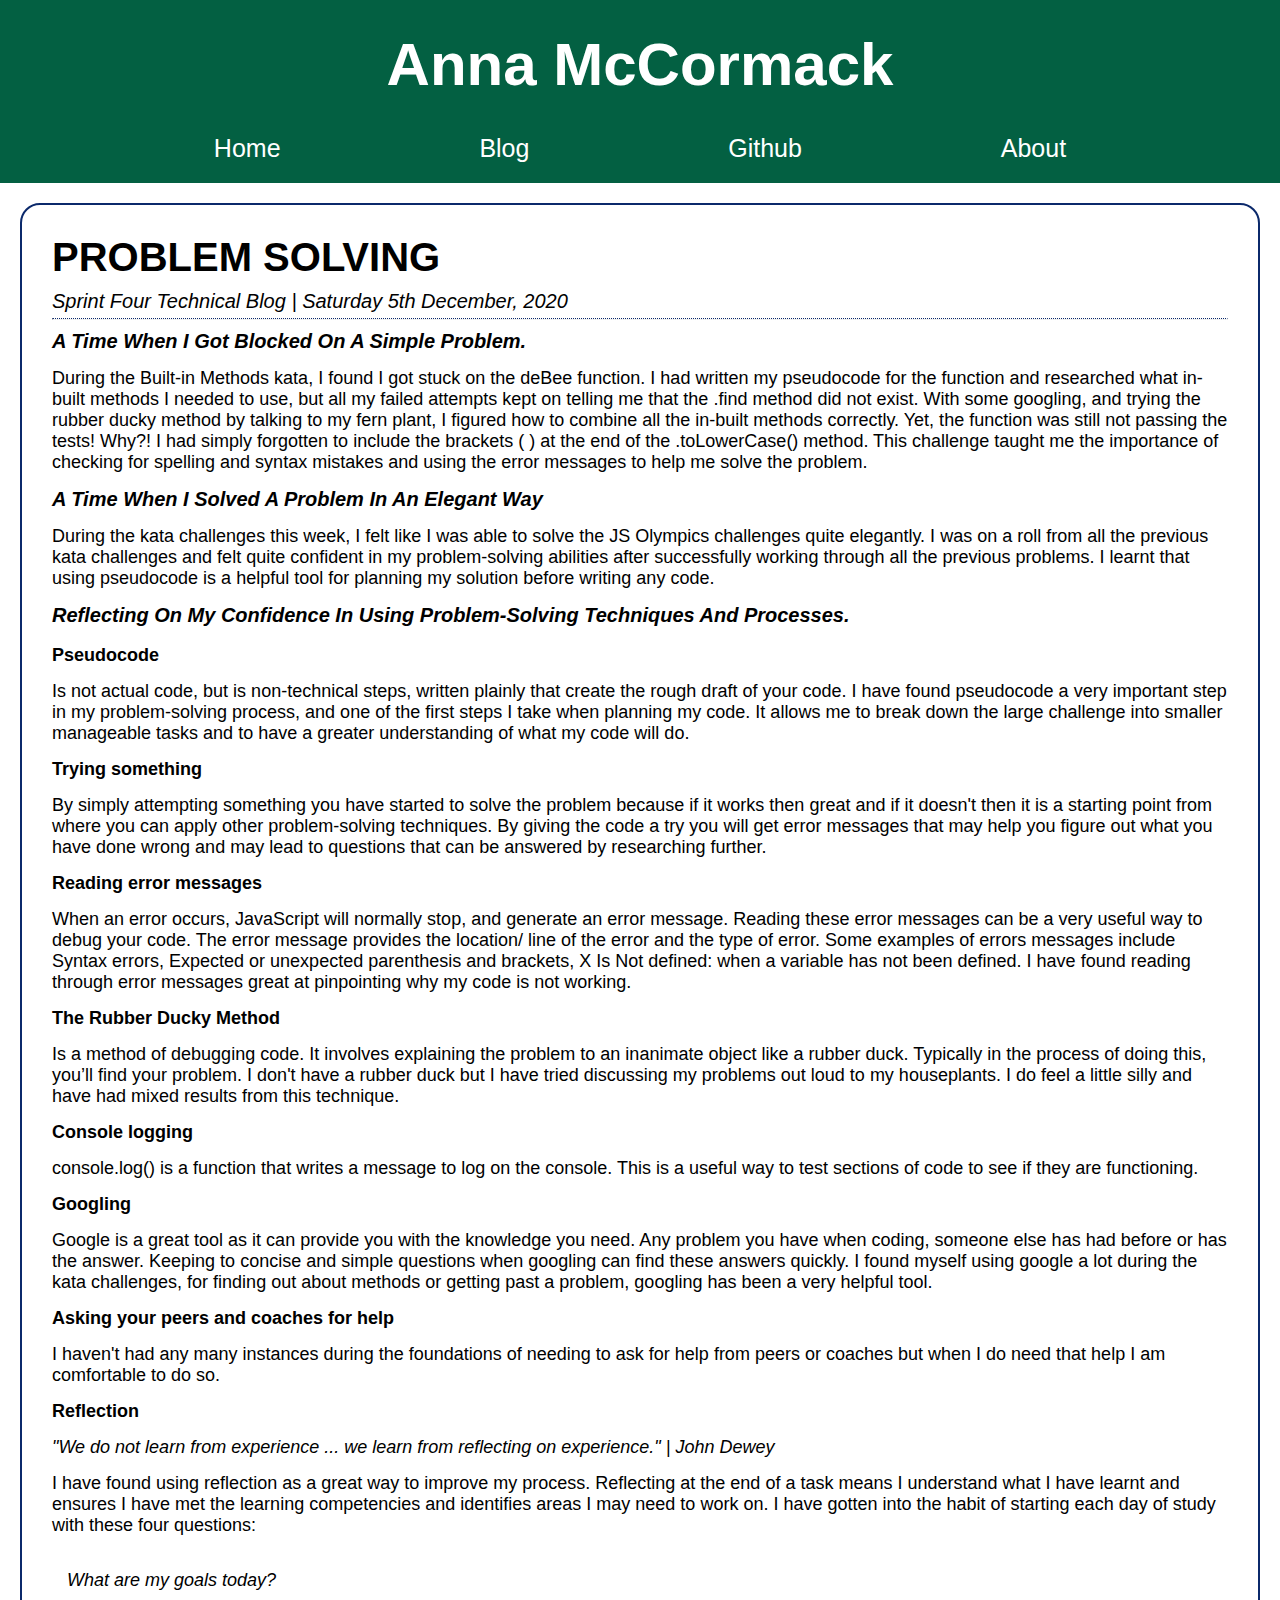
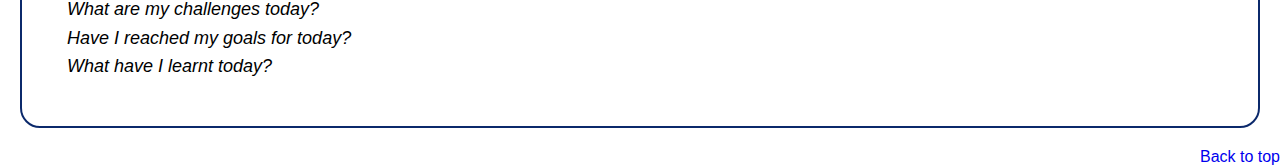
<file: blog/sprint-4-technical.html>
<!DOCTYPE html>
<html lang="en">

<head>
    <meta charset="UTF-8">
    <meta name="viewport" content="width=device-width, initial-scale=1.0">
    <title>Problem Solving</title>
    <link href="../styles/style.css" type="text/css" rel="stylesheet">
    <link href="../styles/newBlog.css" type="text/css" rel="stylesheet">  
</head>

<body>
    <header id="top">
        <div class="title">
            <h1 class="name">Anna McCormack</h1>
        </div>
        <nav>
            <ul>
                <li> <a href="../index.html" class="menu">Home</a> </li>
                <li> <a href="../blogdirectory.html" class="menu">Blog</a> </li>
                <li> <a href="https://github.com/annamccormack" class="menu">Github</a> </li>
                <li> <a href="../about.html" class="menu">About</a> </li>
            </ul>
        </nav>
    </header>
    <article class="card Sprint4Tech" id="post7">
        <div class="blog-title">
            <h3>Problem Solving</h3>
            <h4>Sprint Four Technical Blog | Saturday 5th December, 2020</h4>
            <hr>
        </div>
        <div class="blog-body">
            <h5>A time when I got blocked on a simple problem.</h5>
            <p>
                During the Built-in Methods kata, I found I got stuck on the deBee function. I had written
                my pseudocode for the function and researched what in-built methods I needed to use, but all
                my failed attempts kept on telling me that the .find method did not exist. With some
                googling, and trying the rubber ducky method by talking to my fern plant, I figured how to
                combine all the in-built methods correctly. Yet, the function was still not passing the
                tests! Why?! I had simply forgotten to include the brackets ( ) at the end of the
                .toLowerCase() method. This challenge taught me the importance of checking for spelling and
                syntax mistakes and using the error messages to help me solve the problem.
            </p>
            <h5>A time when I solved a problem in an elegant way</h5>
            <p>
                During the kata challenges this week, I felt like I was able to solve the JS Olympics
                challenges quite elegantly. I was on a roll from all the previous kata challenges and
                felt quite confident in my problem-solving abilities after successfully working
                through all the previous problems. I learnt that using pseudocode is a helpful tool
                for planning my solution before writing any code.
            </p>
            <h5>Reflecting on my confidence in using problem-solving techniques and processes.</h5>
            <br>
            <h6>Pseudocode</h6>
            <p>
                Is not actual code, but is non-technical steps, written plainly that create the rough draft
                of your code. I have found pseudocode a very important step in my problem-solving process,
                and one of the first steps I take when planning my code. It allows me to break down the
                large challenge into smaller manageable tasks and to have a greater understanding of what my
                code will do.
            </p>
            <h6>Trying something</h6>
            <p>
                By simply attempting something you have started to solve the problem because if it works
                then great and if it doesn't then it is a starting point from where you can apply other
                problem-solving techniques. By giving the code a try you will get error messages that may
                help you figure out what you have done wrong and may lead to questions that can be answered
                by researching further.
            </p>
            <h6>Reading error messages</h6>
            <p>
                When an error occurs, JavaScript will normally stop, and generate an error message. Reading
                these error messages can be a very useful way to debug your code. The error message provides
                the location/ line of the error and the type of error. Some examples of errors messages
                include Syntax errors, Expected or unexpected parenthesis and brackets, X Is Not defined:
                when a variable has not been defined. I have found reading through error messages great at
                pinpointing why my code is not working.
            </p>
            <h6>The Rubber Ducky Method</h6>
            <p>
                Is a method of debugging code. It involves explaining the problem to an inanimate object
                like a rubber duck. Typically in the process of doing this, you’ll find your problem.
                <!-- (insert meme)  -->
                I don't have a rubber duck but I have tried discussing my problems out loud to my
                houseplants. I do feel a little silly and have had mixed results from this technique.
            </p>
            <h6>Console logging</h6>
            <p>
                console.log() is a function that writes a message to log on the console. This is a useful
                way to test sections of code to see if they are functioning.
            </p>
            <h6>Googling</h6>
            <p>
                Google is a great tool as it can provide you with the knowledge you need. Any problem you
                have when coding, someone else has had before or has the answer. Keeping to concise and
                simple questions when googling can find these answers quickly. I found myself using google a
                lot during the kata challenges, for finding out about methods or getting past a problem,
                googling has been a very helpful tool.
            </p>
            <h6>Asking your peers and coaches for help</h6>
            <p>
                I haven't had any many instances during the foundations of needing to ask for help from
                peers or coaches but when I do need that help I am comfortable to do so.
            </p>
            <h6>Reflection</h6>
            <p class="quote">
                "We do not learn from experience ... we learn from reflecting on experience." | John Dewey
            </p>
            <p>
                I have found using reflection as a great way to improve my process. Reflecting at the end of
                a task means I understand what I have learnt and ensures I have met the learning
                competencies and identifies areas I may need to work on.
                I have gotten into the habit of starting each day of study with these four questions:
            </p>
            <ul class="reflection">
                <li>What are my goals today?</li>
                <li>What are my challenges today?</li>
                <li>Have I reached my goals for today?</li>
                <li>What have I learnt today?</li>
            </ul>
        </div>
    </article>
    <footer> <a href="#top">Back to top</a> </footer>
</body>

</html>
</file>
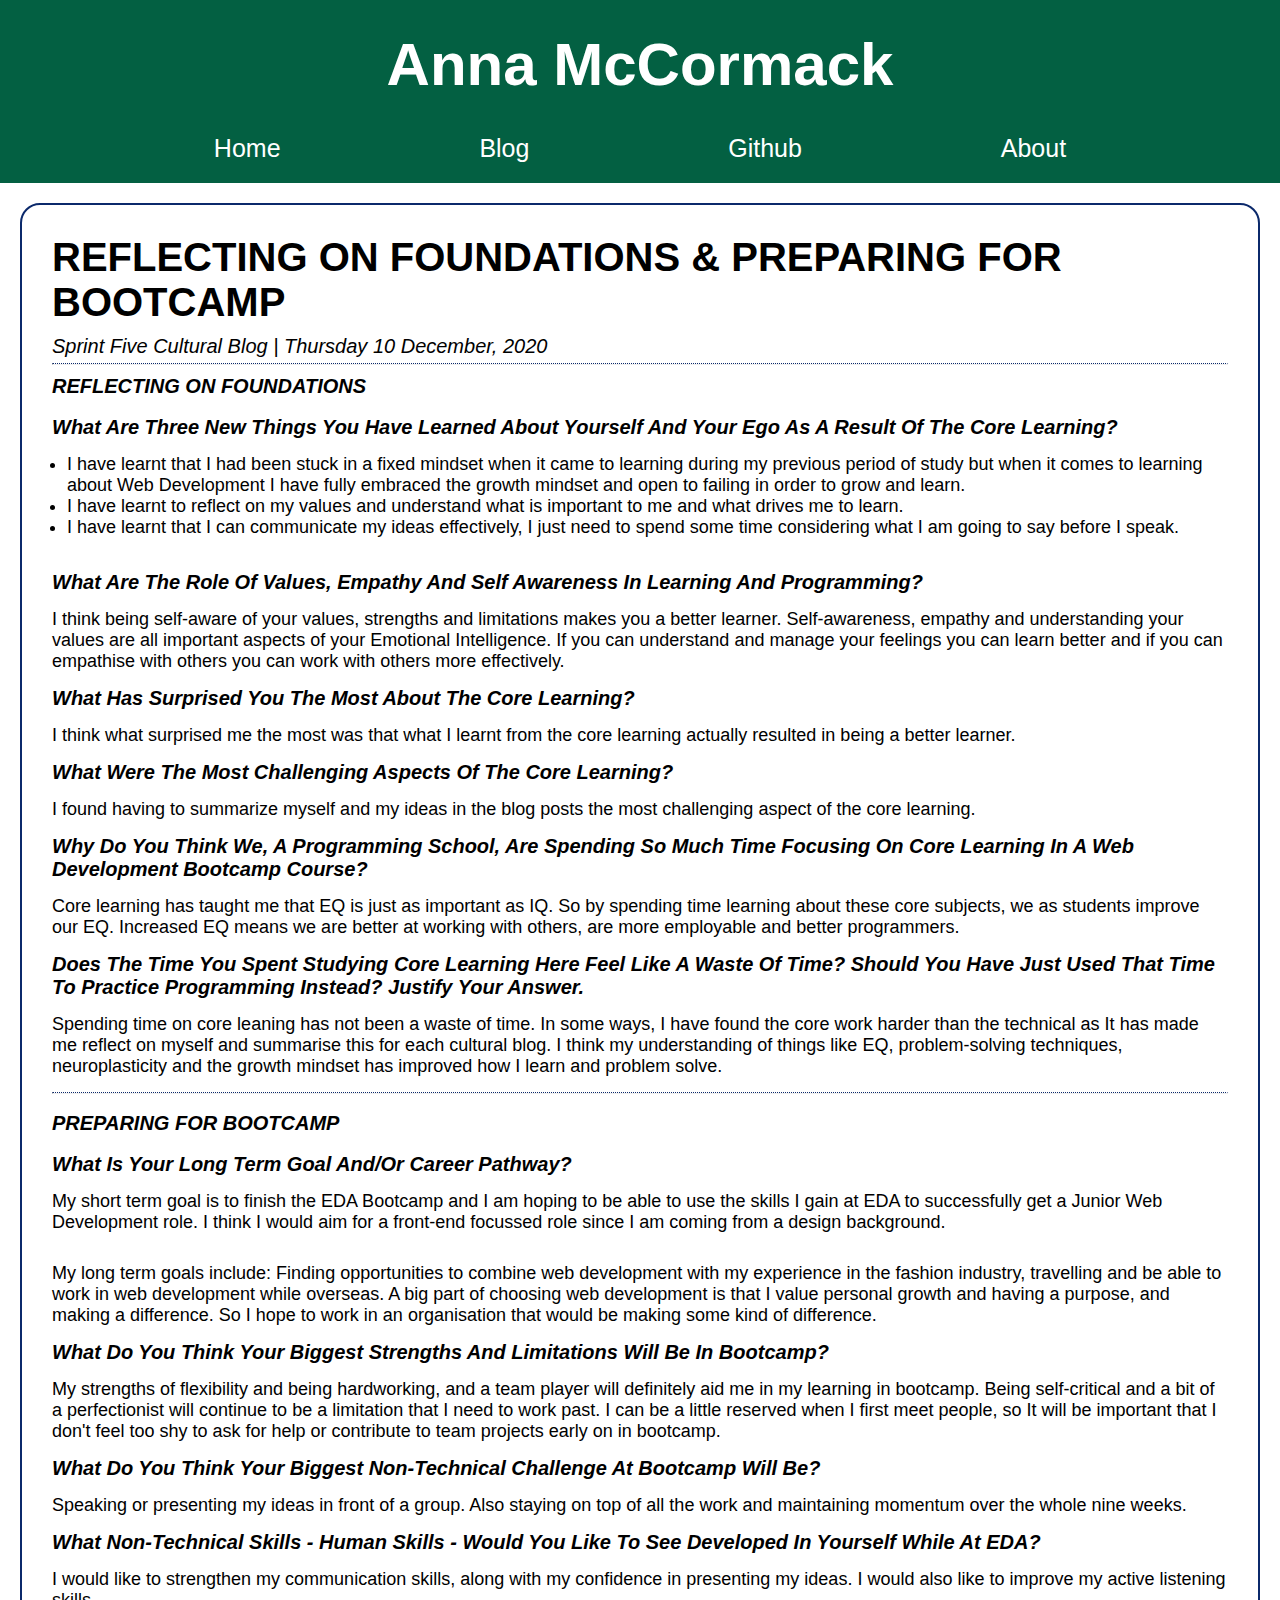
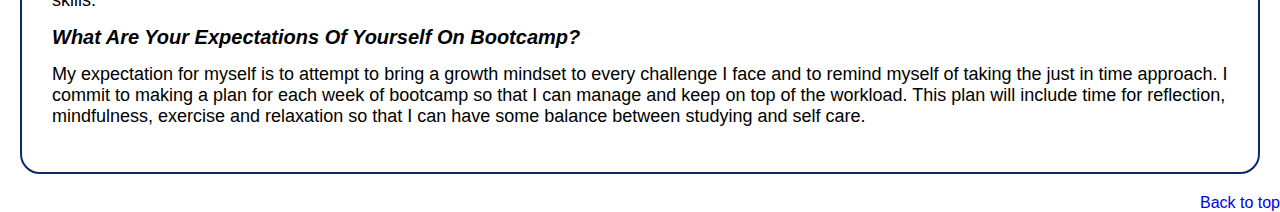
<file: blog/sprint-5-cultural.html>
<!DOCTYPE html>
<html lang="en">
<head>
    <meta charset="UTF-8">
    <meta name="viewport" content="width=device-width, initial-scale=1.0">
    <title>Reflecting on foundations & Preparing for Bootcamp</title>
    <link href="../styles/style.css" type="text/css" rel="stylesheet">
    <link href="../styles/newBlog.css" type="text/css" rel="stylesheet">  
</head>
<body>
    <header id="top">
        <div class="title">
            <h1 class="name">Anna McCormack</h1>
        </div>
        <nav>
            <ul>
                <li> <a href="../index.html" class="menu">Home</a> </li>
                <li> <a href="../blogdirectory.html" class="menu">Blog</a> </li>
                <li> <a href="https://github.com/annamccormack" class="menu">Github</a> </li>
                <li> <a href="../about.html" class="menu">About</a> </li>
            </ul>
        </nav>
    </header>
    <article class="card Sprint5Culture" id="post8">
        <div class="blog-title">
            <h3>Reflecting on foundations & Preparing for Bootcamp</h3>
            <h4>Sprint Five Cultural Blog | Thursday 10 December, 2020</h4>
            <hr>
        </div>
        <div class="blog-body">
            <h5 class="heading">Reflecting on foundations</h5>
            <br>
            <h5>What are three new things you have learned about yourself and your ego as a result of the
                core learning?</h5>
            <ul>
                <li>I have learnt that I had been stuck in a fixed mindset when it came to learning during
                    my previous period of study but when it comes to learning about Web Development I have
                    fully embraced the growth mindset and open to failing in order to grow and learn. </li>
                <li>I have learnt to reflect on my values and understand what is important to me and what
                    drives me to learn. </li>
                <li>I have learnt that I can communicate my ideas effectively, I just need to spend some
                    time considering what I am going to say before I speak.</li>
            </ul>
            <br>
            <h5>What are the role of values, empathy and self awareness in learning and programming?</h5>
            <p>
                I think being self-aware of your values, strengths and limitations makes you a better
                learner.
                Self-awareness, empathy and understanding your values are all important aspects of your
                Emotional Intelligence. If you can understand and manage your feelings you can learn better
                and if you can empathise with others you can work with others more effectively.
            </p>
            <h5>What has surprised you the most about the core learning?</h5>
            <p>
                I think what surprised me the most was that what I learnt from the core learning actually
                resulted
                in being a better learner.
            </p>
            <h5>What were the most challenging aspects of the core learning?</h5>
            <p>
                I found having to summarize myself and my ideas in the blog posts the most challenging
                aspect of the core learning.
            </p>
            <h5>Why do you think we, a programming school, are spending so much time focusing on core
                learning in a web development bootcamp course?</h5>
            <p>
                Core learning has taught me that EQ is just as important as IQ. So by spending time learning
                about these core subjects, we as students improve our EQ. Increased EQ means we are better
                at working with others, are more employable and better programmers.
            </p>
            <h5>Does the time you spent studying core learning here feel like a waste of time? Should you
                have just used that time to practice programming instead? Justify your answer.</h5>
            <p>
                Spending time on core leaning has not been a waste of time. In some ways, I have found the
                core work harder than the technical as It has made me reflect on myself and summarise this
                for each cultural blog. I think my understanding of things like EQ, problem-solving
                techniques, neuroplasticity and the growth mindset has improved how I learn and problem
                solve.
            </p>
            <hr>
            <br>
            <h5 class="heading">Preparing for Bootcamp</h5>
            <br>
            <h5>What is your long term goal and/or career pathway?</h5>
            <p>
                My short term goal is to finish the EDA Bootcamp and I am hoping to be able to use the
                skills I gain at EDA to successfully get a Junior Web Development role. I think I would aim
                for a front-end focussed role since I am coming from a design background.
            </p>
            <p>
                My long term goals include: Finding opportunities to combine web development with my
                experience in the fashion industry, travelling and be able to work in web development while
                overseas.
                A big part of choosing web development is that I value personal growth and having a purpose,
                and making a difference. So I hope to work in an organisation that would be making some kind
                of difference.
            </p>
            <h5>What do you think your biggest strengths and limitations will be in Bootcamp?</h5>
            <p>
                My strengths of flexibility and being hardworking, and a team player will definitely aid me
                in my learning in bootcamp. Being self-critical and a bit of a perfectionist will continue
                to be a limitation that I need to work past. I can be a little reserved when I first meet
                people, so It will be important that I don't feel too shy to ask for help or contribute to
                team projects early on in bootcamp.
            </p>
            <h5>What do you think your biggest non-technical challenge at Bootcamp will be?</h5>
            <p>
                Speaking or presenting my ideas in front of a group. Also staying on top of all the work and
                maintaining momentum over the whole nine weeks.
            </p>
            <h5>What non-technical skills - human skills - would you like to see developed in yourself while
                at EDA?</h5>
            <p>
                I would like to strengthen my communication skills, along with my confidence in presenting
                my ideas. I would also like to improve my active listening skills.
            </p>
            <h5>What are your expectations of yourself on Bootcamp?</h5>
            <p>
                My expectation for myself is to attempt to bring a growth mindset to every challenge I face
                and to remind myself of taking the just in time approach.
                I commit to making a plan for each week of bootcamp so that I can manage and keep on top of
                the workload. This plan will include time for reflection, mindfulness, exercise and
                relaxation so that I can have some balance between studying and self care.
            </p>
        </div>
    </article>
    <footer> <a href="#top">Back to top</a> </footer>
</body>
</html>
</file>
<file: styles/style.css>
* {
    padding: 0;
    margin: 0;
    box-sizing: border-box;
}

body {
    font-family: 'Montserrat', Arial, sans-serif;
    margin: 0 auto;
    max-width: 2000px;
}

header {
    background-color: #036042;
    min-height: 150px;
}

.title {
    display: block;
    color: #fff;
    text-align: center;
    width: 100%;
    padding-top: 30px;
    padding-bottom: 20px;
    font-size: 30px;
    font-weight: 800;
}

nav ul {
    display: flex;
    text-align: center;
    list-style-type: none;
    flex-direction: row;
    flex-wrap: wrap;
    padding-bottom: 20px;
    justify-content: space-evenly;
    align-items: center;
}

nav a {
    text-decoration: none;
    color: #fff;
    font-size: 25px;
    font-weight: 500;
}

.index {
    text-align: center;
    padding: 20px;
}

h2 {
    font-size: 70px;
    font-weight: 800;
    padding: 10px;
}

.welcome {
    font-size: 18px;
    font-weight: 400;
    padding-bottom: 5px;
    margin: 10px;
    text-align: center;
    padding: 50px 10px 50px 10px;
}

.menu:hover {
    color: #0b296b;
}

.kawhia {
    margin: 10px 30px 10px 30px;
    width: 80%;
    max-width: 550px;
}
/* responsive: desktop */
@media only screen and (min-width: 1200px) {
    body {
        width: 100%
    }
}
/* responsive: tablet */
@media only screen and (max-width: 768px) {
    nav ul {
        flex-direction: column;
    }
    .title {
        font-size: calc(25px + 6 * ((100vw - 320px) / 680));
    }
}

/* responsive: mobile */
@media only screen and (max-width: 320px) {
    .title {
        font-size: calc(20px + 6 * ((100vw - 320px) / 680));
    }
}

/*  responsive images */
@media only screen and (max-width: 800px) {
    img {
        width: 100%;
        height: auto;
        object-fit: contain;
    }
}
</file>
<file: styles/about.css>
.profilephoto {
    width: 250px;
    border-radius: 50%;
    margin: 20px;
}

.profile {
    text-align: center;
    margin: 50px;
    line-height: 2;
}

.links {
    display: flex;
    flex-wrap: wrap;
    flex-direction: row;
    text-align: center;
    justify-content: space-evenly;
    align-items: center;
    padding-right: 5px; 
}

.links a, .profile {
    text-decoration: none;
    color: black;
}

.intro {
    padding: 20px;
}

/*  responsive images */

@media only screen and (max-width: 370px) {
    .profilephoto {
        width: 100%;
        margin: 0px;
        height: auto;
        object-fit: contain;
    }
}
</file>
<file: styles/blogDirectory.css>
.directory {
    display: flex;
    flex-direction: row;
    flex-wrap: wrap;
    justify-content: space-around;
    text-align: center;
    width: 100%;
    list-style-type: none;
    padding-bottom: 10px;
}


.directory ul{
    list-style-position: outside;
    padding: 
    
}

.directory li {
    padding: 25px;
    margin: 30px;
    background-color: #0b296b; 
    border-radius: 20px;
}

.postLink {
    text-decoration: none;
    color: white;
    
}

.postLink:hover {
    color: #036042;
}
</file>
<file: styles/newBlog.css>
article {
    border: 2px solid #0b296b;
    padding: 30px;
    margin: 20px;
    border-radius: 20px;
}

h3 {
    text-transform: uppercase;
    font-size: 40px;
    font-weight: 700;
    padding-bottom: 10px;
}

h4 {
    font-size: 20px;
    font-weight: 400;
    padding-bottom: 5px;
    font-style: italic;
}

.blog-title {
    padding-bottom: 10px;
}

.images {
    width: 50%;
    padding: 10px;
}

figure {
    text-align: center;
}

h5 {
    font-family: 'Lato', sans-serif;
    font-weight: 700;
    font-size: 20px;
    text-transform: capitalize;
    font-style: italic;
}

figcaption {
    font-family: 'Lato', sans-serif;
    font-weight: 600;
    font-size: 16px;
    font-style: italic;
}

article p {
    font-family: 'Lato', sans-serif;
    font-weight: 400;
    font-size: 18px;
    padding: 15px 0px;
}

footer a {
    float: right;
    text-align: right;
    text-decoration: none;
}

ul,
ol {
    font-family: 'Lato', sans-serif;
    font-weight: 400;
    font-size: 18px;
    list-style-position: outside;
    padding: 15px 15px;
}

.boxmodel {
    width: 500px;
    margin: 5px 0px;
}

.Sprint2Tech figure {
    margin: 10px 0px;
}

.padding,
.margin {
    height: 180px;
    margin: 5px 0px;
}

.border {
    height: 90px;
    margin: 5px 0px;
}

.content {
    height: 120px;
    margin: 10px 0px;
}



h6 {
    font-family: 'Lato', sans-serif;
    font-weight: 600;
    font-size: 18px;
}

img {
    margin-bottom: 10px;
}

#tree {
    width: 350px;
}

.quote {
  font-style: italic;
  padding-bottom: 0px;   
}

.heading {
    text-transform: uppercase;
} 

.reflection {
    list-style-type: none;
    font-style: italic ;
    line-height: 1.6;
}

hr {
    border-top: 1px dotted #0b296b;
}


/* responsive: mobile */
@media only screen and (max-width: 340px) {
    h3 {
        font-size: calc(30px + 6 * ((100vw - 320px) / 680));
    }
}

/*  responsive images */
@media only screen and (max-width: 800px) {
    
    .boxmodel {
        width: 100%;
        height: auto;
        object-fit: contain;
    }
}
</file>
